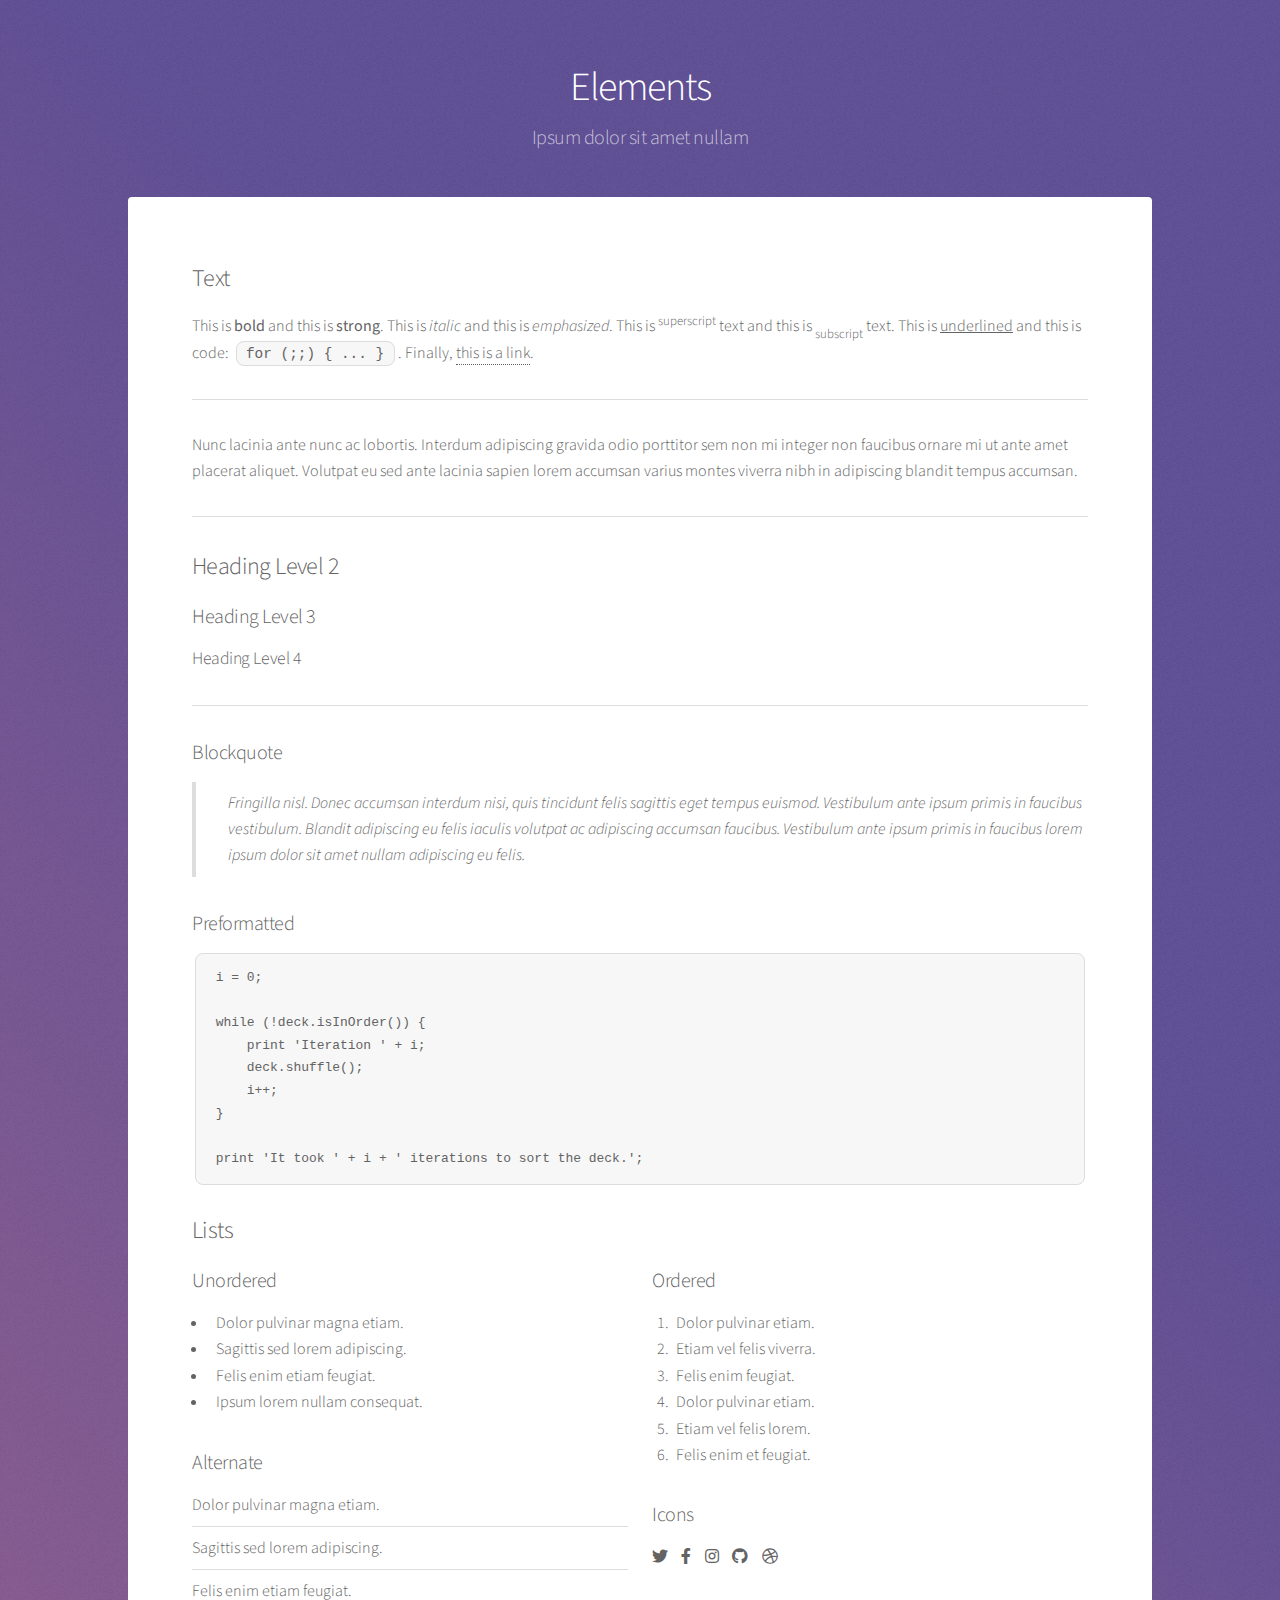
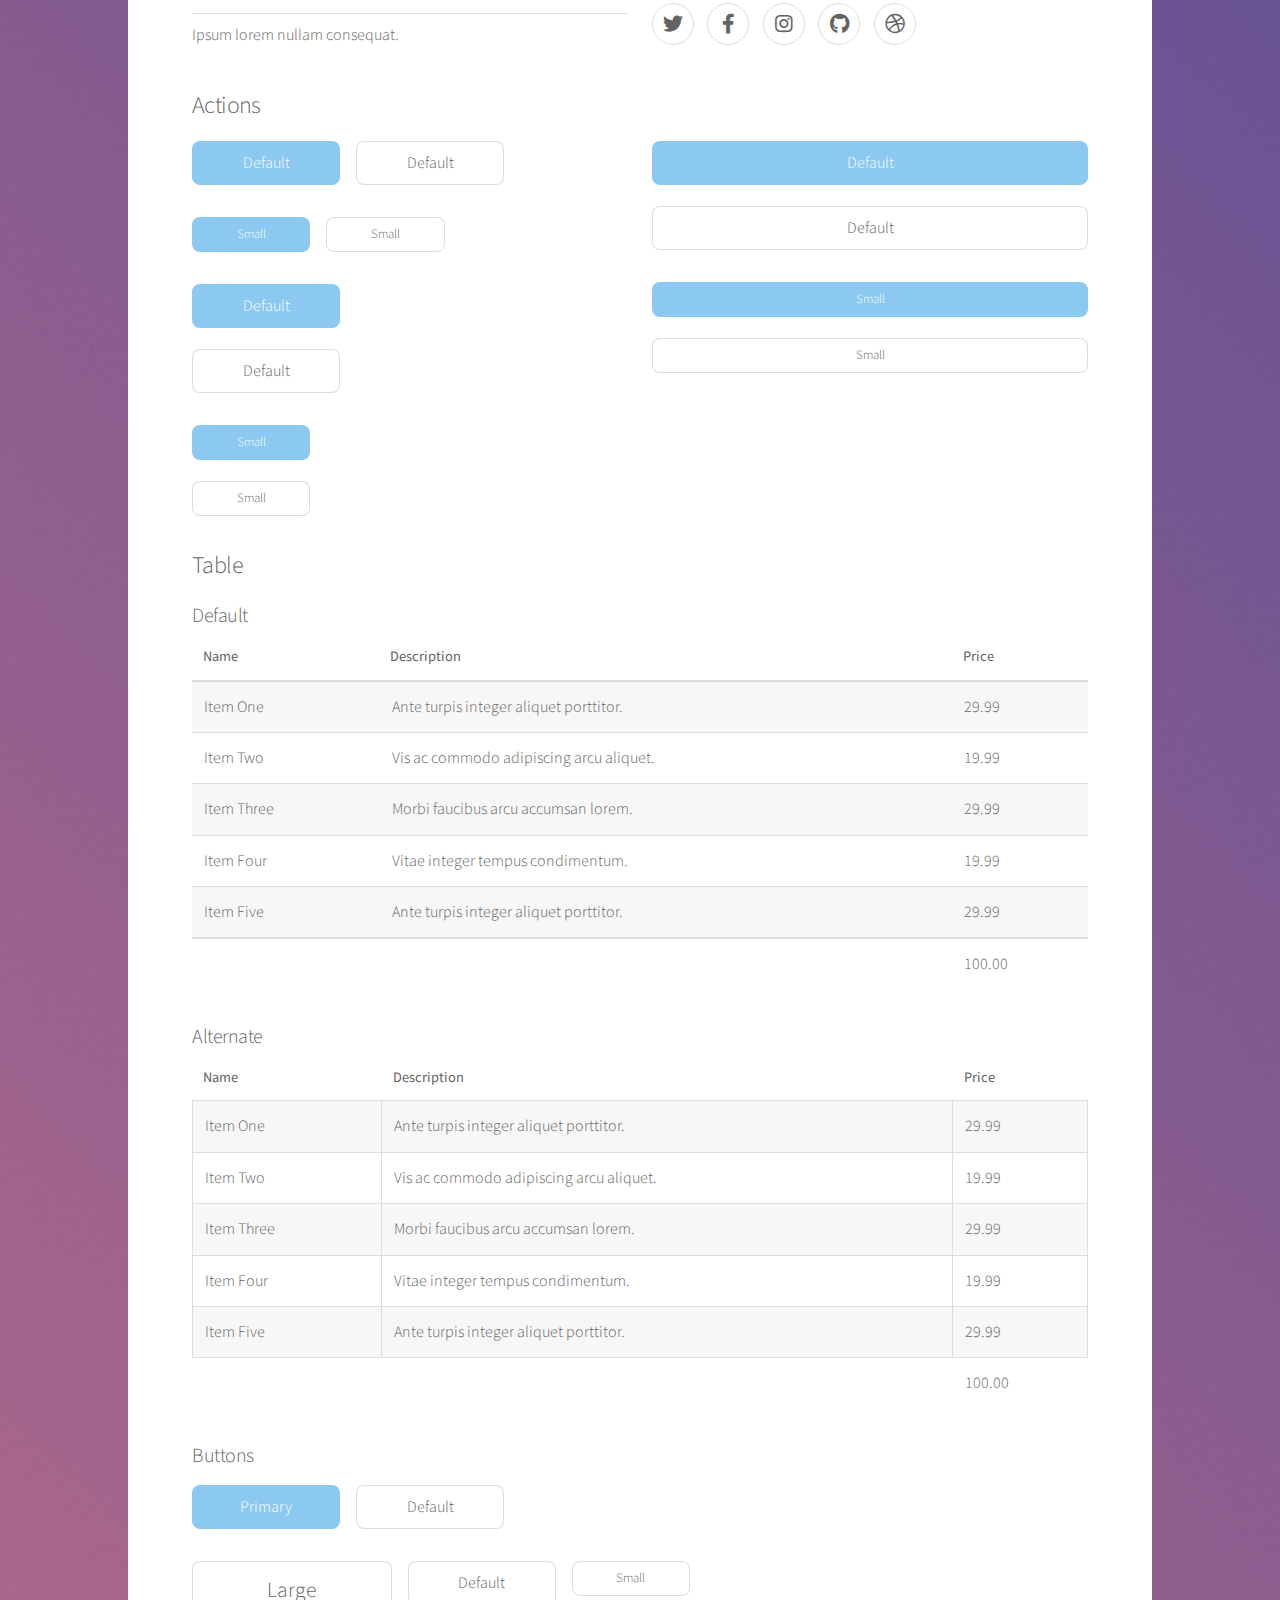
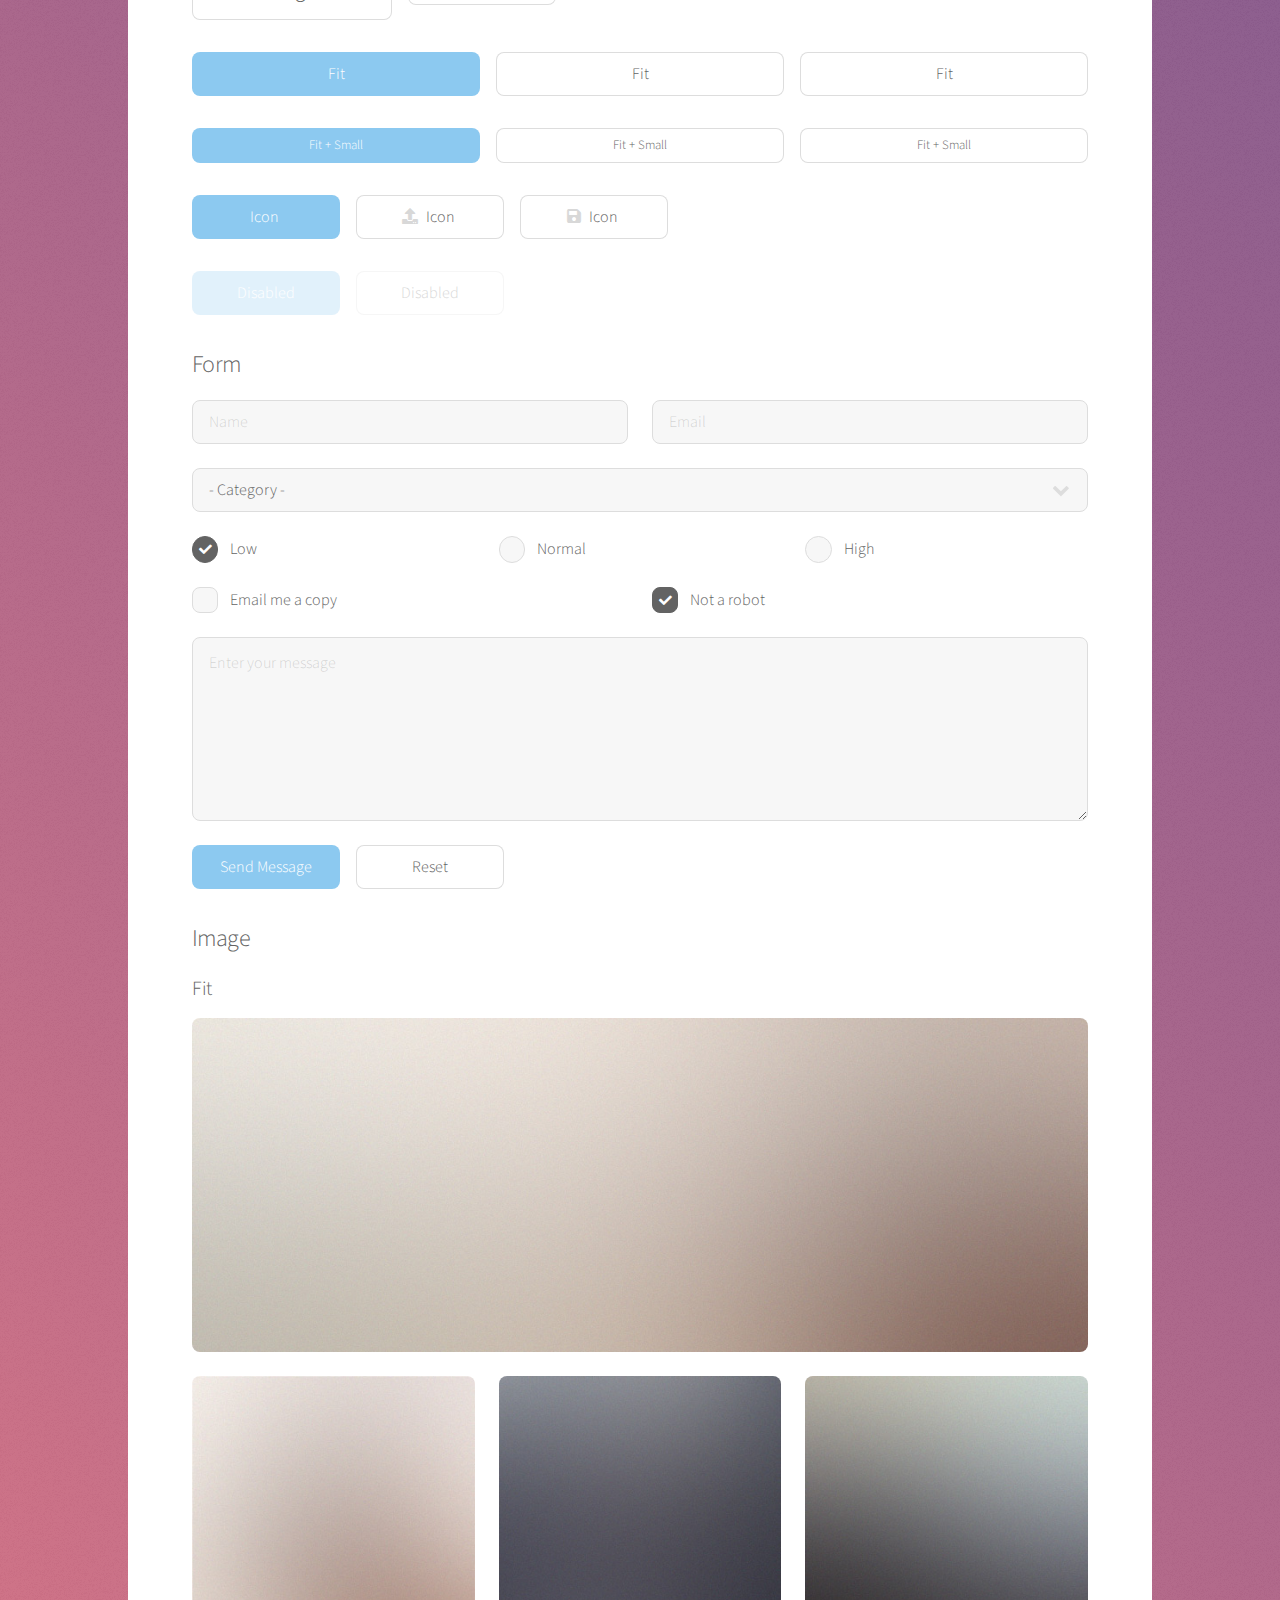
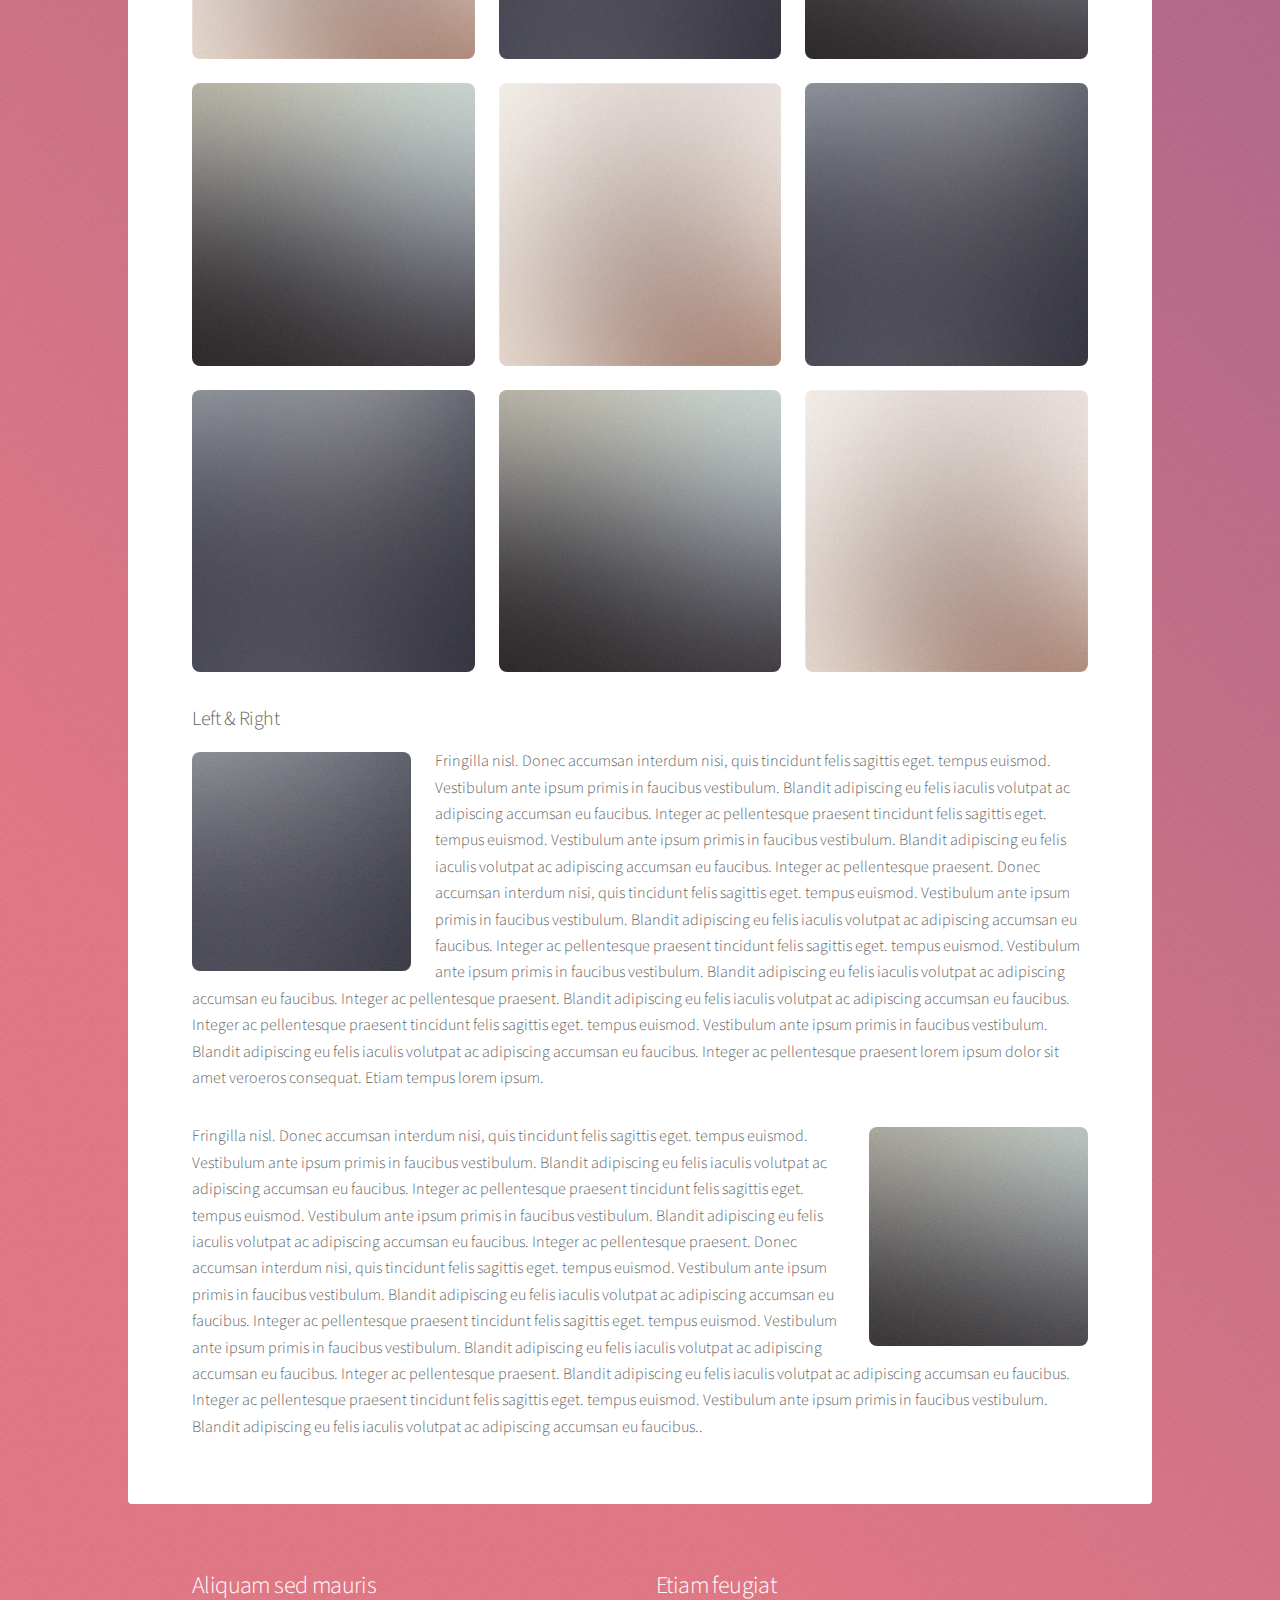
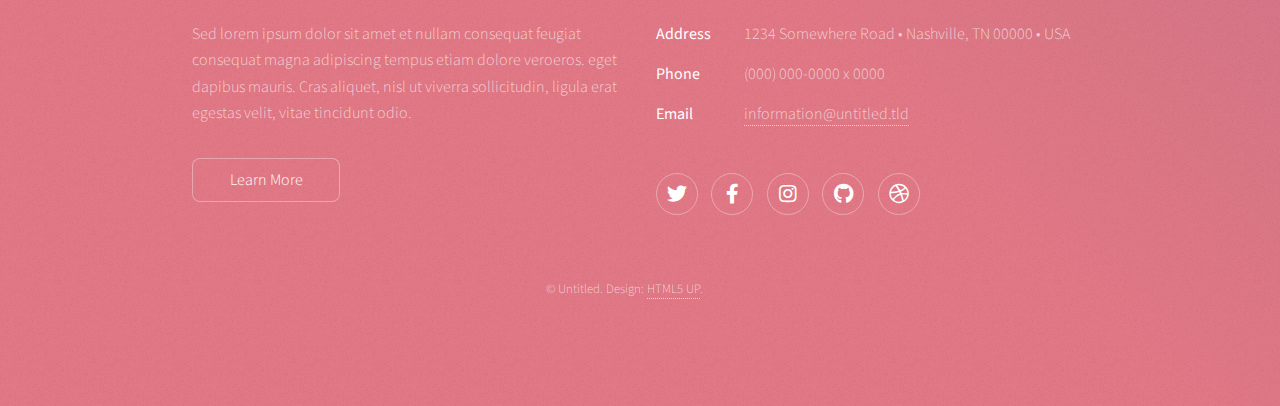
<file: elements.html>
<!DOCTYPE HTML>
<!--
	Stellar by HTML5 UP
	html5up.net | @ajlkn
	Free for personal and commercial use under the CCA 3.0 license (html5up.net/license)
-->
<html>
	<head>
		<title>Rajsree Das Tuli</title>
		<meta charset="utf-8" />
		<meta name="viewport" content="width=device-width, initial-scale=1, user-scalable=no" />
		<link rel="stylesheet" href="assets/css/main.css" />
		<noscript><link rel="stylesheet" href="assets/css/noscript.css" /></noscript>
	</head>
	<body class="is-preload">

		<!-- Wrapper -->
			<div id="wrapper">

				<!-- Header -->
					<header id="header">
						<h1>Elements</h1>
						<p>Ipsum dolor sit amet nullam</p>
					</header>

				<!-- Main -->
					<div id="main">

						<!-- Content -->
							<section id="content" class="main">

								<!-- Text -->
									<section>
										<h2>Text</h2>
										<p>This is <b>bold</b> and this is <strong>strong</strong>. This is <i>italic</i> and this is <em>emphasized</em>.
										This is <sup>superscript</sup> text and this is <sub>subscript</sub> text.
										This is <u>underlined</u> and this is code: <code>for (;;) { ... }</code>. Finally, <a href="#">this is a link</a>.</p>
										<hr />
										<p>Nunc lacinia ante nunc ac lobortis. Interdum adipiscing gravida odio porttitor sem non mi integer non faucibus ornare mi ut ante amet placerat aliquet. Volutpat eu sed ante lacinia sapien lorem accumsan varius montes viverra nibh in adipiscing blandit tempus accumsan.</p>
										<hr />
										<h2>Heading Level 2</h2>
										<h3>Heading Level 3</h3>
										<h4>Heading Level 4</h4>
										<hr />
										<h3>Blockquote</h3>
										<blockquote>Fringilla nisl. Donec accumsan interdum nisi, quis tincidunt felis sagittis eget tempus euismod. Vestibulum ante ipsum primis in faucibus vestibulum. Blandit adipiscing eu felis iaculis volutpat ac adipiscing accumsan faucibus. Vestibulum ante ipsum primis in faucibus lorem ipsum dolor sit amet nullam adipiscing eu felis.</blockquote>
										<h3>Preformatted</h3>
										<pre><code>i = 0;

while (!deck.isInOrder()) {
    print 'Iteration ' + i;
    deck.shuffle();
    i++;
}

print 'It took ' + i + ' iterations to sort the deck.';</code></pre>
									</section>

								<!-- Lists -->
									<section>
										<h2>Lists</h2>
										<div class="row">
											<div class="col-6 col-12-medium">
												<h3>Unordered</h3>
												<ul>
													<li>Dolor pulvinar magna etiam.</li>
													<li>Sagittis sed lorem adipiscing.</li>
													<li>Felis enim etiam feugiat.</li>
													<li>Ipsum lorem nullam consequat.</li>
												</ul>
												<h3>Alternate</h3>
												<ul class="alt">
													<li>Dolor pulvinar magna etiam.</li>
													<li>Sagittis sed lorem adipiscing.</li>
													<li>Felis enim etiam feugiat.</li>
													<li>Ipsum lorem nullam consequat.</li>
												</ul>
											</div>
											<div class="col-6 col-12-medium">
												<h3>Ordered</h3>
												<ol>
													<li>Dolor pulvinar etiam.</li>
													<li>Etiam vel felis viverra.</li>
													<li>Felis enim feugiat.</li>
													<li>Dolor pulvinar etiam.</li>
													<li>Etiam vel felis lorem.</li>
													<li>Felis enim et feugiat.</li>
												</ol>
												<h3>Icons</h3>
												<ul class="icons">
													<li><a href="#" class="icon brands fa-twitter"><span class="label">Twitter</span></a></li>
													<li><a href="#" class="icon brands fa-facebook-f"><span class="label">Facebook</span></a></li>
													<li><a href="#" class="icon brands fa-instagram"><span class="label">Instagram</span></a></li>
													<li><a href="#" class="icon brands fa-github"><span class="label">GitHub</span></a></li>
													<li><a href="#" class="icon brands fa-dribbble"><span class="label">Dribbble</span></a></li>
												</ul>
												<ul class="icons">
													<li><a href="#" class="icon brands alt fa-twitter"><span class="label">Twitter</span></a></li>
													<li><a href="#" class="icon brands alt fa-facebook-f"><span class="label">Facebook</span></a></li>
													<li><a href="#" class="icon brands alt fa-instagram"><span class="label">Instagram</span></a></li>
													<li><a href="#" class="icon brands alt fa-github"><span class="label">GitHub</span></a></li>
													<li><a href="#" class="icon brands alt fa-dribbble"><span class="label">Dribbble</span></a></li>
												</ul>
											</div>
										</div>
										<h2>Actions</h2>
										<div class="row">
											<div class="col-6 col-12-medium">
												<ul class="actions">
													<li><a href="#" class="button primary">Default</a></li>
													<li><a href="#" class="button">Default</a></li>
												</ul>
												<ul class="actions small">
													<li><a href="#" class="button primary small">Small</a></li>
													<li><a href="#" class="button small">Small</a></li>
												</ul>
												<ul class="actions stacked">
													<li><a href="#" class="button primary">Default</a></li>
													<li><a href="#" class="button">Default</a></li>
												</ul>
												<ul class="actions stacked">
													<li><a href="#" class="button primary small">Small</a></li>
													<li><a href="#" class="button small">Small</a></li>
												</ul>
											</div>
											<div class="col-6 col-12-medium">
												<ul class="actions stacked">
													<li><a href="#" class="button primary fit">Default</a></li>
													<li><a href="#" class="button fit">Default</a></li>
												</ul>
												<ul class="actions stacked">
													<li><a href="#" class="button primary small fit">Small</a></li>
													<li><a href="#" class="button small fit">Small</a></li>
												</ul>
											</div>
										</div>
									</section>

								<!-- Table -->
									<section>
										<h2>Table</h2>
										<h3>Default</h3>
										<div class="table-wrapper">
											<table>
												<thead>
													<tr>
														<th>Name</th>
														<th>Description</th>
														<th>Price</th>
													</tr>
												</thead>
												<tbody>
													<tr>
														<td>Item One</td>
														<td>Ante turpis integer aliquet porttitor.</td>
														<td>29.99</td>
													</tr>
													<tr>
														<td>Item Two</td>
														<td>Vis ac commodo adipiscing arcu aliquet.</td>
														<td>19.99</td>
													</tr>
													<tr>
														<td>Item Three</td>
														<td> Morbi faucibus arcu accumsan lorem.</td>
														<td>29.99</td>
													</tr>
													<tr>
														<td>Item Four</td>
														<td>Vitae integer tempus condimentum.</td>
														<td>19.99</td>
													</tr>
													<tr>
														<td>Item Five</td>
														<td>Ante turpis integer aliquet porttitor.</td>
														<td>29.99</td>
													</tr>
												</tbody>
												<tfoot>
													<tr>
														<td colspan="2"></td>
														<td>100.00</td>
													</tr>
												</tfoot>
											</table>
										</div>

										<h3>Alternate</h3>
										<div class="table-wrapper">
											<table class="alt">
												<thead>
													<tr>
														<th>Name</th>
														<th>Description</th>
														<th>Price</th>
													</tr>
												</thead>
												<tbody>
													<tr>
														<td>Item One</td>
														<td>Ante turpis integer aliquet porttitor.</td>
														<td>29.99</td>
													</tr>
													<tr>
														<td>Item Two</td>
														<td>Vis ac commodo adipiscing arcu aliquet.</td>
														<td>19.99</td>
													</tr>
													<tr>
														<td>Item Three</td>
														<td> Morbi faucibus arcu accumsan lorem.</td>
														<td>29.99</td>
													</tr>
													<tr>
														<td>Item Four</td>
														<td>Vitae integer tempus condimentum.</td>
														<td>19.99</td>
													</tr>
													<tr>
														<td>Item Five</td>
														<td>Ante turpis integer aliquet porttitor.</td>
														<td>29.99</td>
													</tr>
												</tbody>
												<tfoot>
													<tr>
														<td colspan="2"></td>
														<td>100.00</td>
													</tr>
												</tfoot>
											</table>
										</div>
									</section>

								<!-- Buttons -->
									<section>
										<h3>Buttons</h3>
										<ul class="actions">
											<li><a href="#" class="button primary">Primary</a></li>
											<li><a href="#" class="button">Default</a></li>
										</ul>
										<ul class="actions">
											<li><a href="#" class="button large">Large</a></li>
											<li><a href="#" class="button">Default</a></li>
											<li><a href="#" class="button small">Small</a></li>
										</ul>
										<ul class="actions fit">
											<li><a href="#" class="button primary fit">Fit</a></li>
											<li><a href="#" class="button fit">Fit</a></li>
											<li><a href="#" class="button fit">Fit</a></li>
										</ul>
										<ul class="actions fit small">
											<li><a href="#" class="button primary fit small">Fit + Small</a></li>
											<li><a href="#" class="button fit small">Fit + Small</a></li>
											<li><a href="#" class="button fit small">Fit + Small</a></li>
										</ul>
										<ul class="actions">
											<li><a href="#" class="button primary icon solidfa-download">Icon</a></li>
											<li><a href="#" class="button icon solid fa-upload">Icon</a></li>
											<li><a href="#" class="button icon solid fa-save">Icon</a></li>
										</ul>
										<ul class="actions">
											<li><span class="button primary disabled">Disabled</span></li>
											<li><span class="button disabled">Disabled</span></li>
										</ul>
									</section>

								<!-- Form -->
									<section>
										<h2>Form</h2>
										<form method="post" action="#">
											<div class="row gtr-uniform">
												<div class="col-6 col-12-xsmall">
													<input type="text" name="demo-name" id="demo-name" value="" placeholder="Name" />
												</div>
												<div class="col-6 col-12-xsmall">
													<input type="email" name="demo-email" id="demo-email" value="" placeholder="Email" />
												</div>
												<div class="col-12">
													<select name="demo-category" id="demo-category">
														<option value="">- Category -</option>
														<option value="1">Manufacturing</option>
														<option value="1">Shipping</option>
														<option value="1">Administration</option>
														<option value="1">Human Resources</option>
													</select>
												</div>
												<div class="col-4 col-12-small">
													<input type="radio" id="demo-priority-low" name="demo-priority" checked>
													<label for="demo-priority-low">Low</label>
												</div>
												<div class="col-4 col-12-small">
													<input type="radio" id="demo-priority-normal" name="demo-priority">
													<label for="demo-priority-normal">Normal</label>
												</div>
												<div class="col-4 col-12-small">
													<input type="radio" id="demo-priority-high" name="demo-priority">
													<label for="demo-priority-high">High</label>
												</div>
												<div class="col-6 col-12-small">
													<input type="checkbox" id="demo-copy" name="demo-copy">
													<label for="demo-copy">Email me a copy</label>
												</div>
												<div class="col-6 col-12-small">
													<input type="checkbox" id="demo-human" name="demo-human" checked>
													<label for="demo-human">Not a robot</label>
												</div>
												<div class="col-12">
													<textarea name="demo-message" id="demo-message" placeholder="Enter your message" rows="6"></textarea>
												</div>
												<div class="col-12">
													<ul class="actions">
														<li><input type="submit" value="Send Message" class="primary" /></li>
														<li><input type="reset" value="Reset" /></li>
													</ul>
												</div>
											</div>
										</form>
									</section>

								<!-- Image -->
									<section>
										<h2>Image</h2>
										<h3>Fit</h3>
										<div class="box alt">
											<div class="row gtr-uniform">
												<div class="col-12"><span class="image fit"><img src="images/pic04.jpg" alt="" /></span></div>
												<div class="col-4"><span class="image fit"><img src="images/pic01.jpg" alt="" /></span></div>
												<div class="col-4"><span class="image fit"><img src="images/pic02.jpg" alt="" /></span></div>
												<div class="col-4"><span class="image fit"><img src="images/pic03.jpg" alt="" /></span></div>
												<div class="col-4"><span class="image fit"><img src="images/pic03.jpg" alt="" /></span></div>
												<div class="col-4"><span class="image fit"><img src="images/pic01.jpg" alt="" /></span></div>
												<div class="col-4"><span class="image fit"><img src="images/pic02.jpg" alt="" /></span></div>
												<div class="col-4"><span class="image fit"><img src="images/pic02.jpg" alt="" /></span></div>
												<div class="col-4"><span class="image fit"><img src="images/pic03.jpg" alt="" /></span></div>
												<div class="col-4"><span class="image fit"><img src="images/pic01.jpg" alt="" /></span></div>
											</div>
										</div>
										<h3>Left &amp; Right</h3>
										<p><span class="image left"><img src="images/pic05.jpg" alt="" /></span>Fringilla nisl. Donec accumsan interdum nisi, quis tincidunt felis sagittis eget. tempus euismod. Vestibulum ante ipsum primis in faucibus vestibulum. Blandit adipiscing eu felis iaculis volutpat ac adipiscing accumsan eu faucibus. Integer ac pellentesque praesent tincidunt felis sagittis eget. tempus euismod. Vestibulum ante ipsum primis in faucibus vestibulum. Blandit adipiscing eu felis iaculis volutpat ac adipiscing accumsan eu faucibus. Integer ac pellentesque praesent. Donec accumsan interdum nisi, quis tincidunt felis sagittis eget. tempus euismod. Vestibulum ante ipsum primis in faucibus vestibulum. Blandit adipiscing eu felis iaculis volutpat ac adipiscing accumsan eu faucibus. Integer ac pellentesque praesent tincidunt felis sagittis eget. tempus euismod. Vestibulum ante ipsum primis in faucibus vestibulum. Blandit adipiscing eu felis iaculis volutpat ac adipiscing accumsan eu faucibus. Integer ac pellentesque praesent. Blandit adipiscing eu felis iaculis volutpat ac adipiscing accumsan eu faucibus. Integer ac pellentesque praesent tincidunt felis sagittis eget. tempus euismod. Vestibulum ante ipsum primis in faucibus vestibulum. Blandit adipiscing eu felis iaculis volutpat ac adipiscing accumsan eu faucibus. Integer ac pellentesque praesent lorem ipsum dolor sit amet veroeros consequat. Etiam tempus lorem ipsum.</p>
										<p><span class="image right"><img src="images/pic06.jpg" alt="" /></span>Fringilla nisl. Donec accumsan interdum nisi, quis tincidunt felis sagittis eget. tempus euismod. Vestibulum ante ipsum primis in faucibus vestibulum. Blandit adipiscing eu felis iaculis volutpat ac adipiscing accumsan eu faucibus. Integer ac pellentesque praesent tincidunt felis sagittis eget. tempus euismod. Vestibulum ante ipsum primis in faucibus vestibulum. Blandit adipiscing eu felis iaculis volutpat ac adipiscing accumsan eu faucibus. Integer ac pellentesque praesent. Donec accumsan interdum nisi, quis tincidunt felis sagittis eget. tempus euismod. Vestibulum ante ipsum primis in faucibus vestibulum. Blandit adipiscing eu felis iaculis volutpat ac adipiscing accumsan eu faucibus. Integer ac pellentesque praesent tincidunt felis sagittis eget. tempus euismod. Vestibulum ante ipsum primis in faucibus vestibulum. Blandit adipiscing eu felis iaculis volutpat ac adipiscing accumsan eu faucibus. Integer ac pellentesque praesent. Blandit adipiscing eu felis iaculis volutpat ac adipiscing accumsan eu faucibus. Integer ac pellentesque praesent tincidunt felis sagittis eget. tempus euismod. Vestibulum ante ipsum primis in faucibus vestibulum. Blandit adipiscing eu felis iaculis volutpat ac adipiscing accumsan eu faucibus..</p>
									</section>

							</section>

					</div>

				<!-- Footer -->
					<footer id="footer">
						<section>
							<h2>Aliquam sed mauris</h2>
							<p>Sed lorem ipsum dolor sit amet et nullam consequat feugiat consequat magna adipiscing tempus etiam dolore veroeros. eget dapibus mauris. Cras aliquet, nisl ut viverra sollicitudin, ligula erat egestas velit, vitae tincidunt odio.</p>
							<ul class="actions">
								<li><a href="#" class="button">Learn More</a></li>
							</ul>
						</section>
						<section>
							<h2>Etiam feugiat</h2>
							<dl class="alt">
								<dt>Address</dt>
								<dd>1234 Somewhere Road &bull; Nashville, TN 00000 &bull; USA</dd>
								<dt>Phone</dt>
								<dd>(000) 000-0000 x 0000</dd>
								<dt>Email</dt>
								<dd><a href="#">information@untitled.tld</a></dd>
							</dl>
							<ul class="icons">
								<li><a href="#" class="icon brands fa-twitter alt"><span class="label">Twitter</span></a></li>
								<li><a href="#" class="icon brands fa-facebook-f alt"><span class="label">Facebook</span></a></li>
								<li><a href="#" class="icon brands fa-instagram alt"><span class="label">Instagram</span></a></li>
								<li><a href="#" class="icon brands fa-github alt"><span class="label">GitHub</span></a></li>
								<li><a href="#" class="icon brands fa-dribbble alt"><span class="label">Dribbble</span></a></li>
							</ul>
						</section>
						<p class="copyright">&copy; Untitled. Design: <a href="https://html5up.net">HTML5 UP</a>.</p>
					</footer>

			</div>

		<!-- Scripts -->
			<script src="assets/js/jquery.min.js"></script>
			<script src="assets/js/jquery.scrollex.min.js"></script>
			<script src="assets/js/jquery.scrolly.min.js"></script>
			<script src="assets/js/browser.min.js"></script>
			<script src="assets/js/breakpoints.min.js"></script>
			<script src="assets/js/util.js"></script>
			<script src="assets/js/main.js"></script>

	</body>
</html>
</file>
<file: assets/css/noscript.css>
/*
	Stellar by HTML5 UP
	html5up.net | @ajlkn
	Free for personal and commercial use under the CCA 3.0 license (html5up.net/license)
*/

/* Header */

	body.is-preload #header.alt > * {
		opacity: 1;
	}

	body.is-preload #header.alt .logo {
		-moz-transform: none;
		-webkit-transform: none;
		-ms-transform: none;
		transform: none;
	}
</file>
<file: assets/css/main.css>
@import url(fontawesome-all.min.css);
@import 'https://fonts.googleapis.com/css?family=Source+Sans+Pro:300,400';

/*
	Stellar by HTML5 UP
	html5up.net | @ajlkn
	Free for personal and commercial use under the CCA 3.0 license (html5up.net/license)
*/

html, body, div, span, applet, object,
iframe, h1, h2, h3, h4, h5, h6, p, blockquote,
pre, a, abbr, acronym, address, big, cite,
code, del, dfn, em, img, ins, kbd, q, s, samp,
small, strike, strong, sub, sup, tt, var, b,
u, i, center, dl, dt, dd, ol, ul, li, fieldset,
form, label, legend, table, caption, tbody,
tfoot, thead, tr, th, td, article, aside,
canvas, details, embed, figure, figcaption,
footer, header, hgroup, menu, nav, output, ruby,
section, summary, time, mark, audio, video {
	margin: 0;
	padding: 0;
	border: 0;
	font-size: 100%;
	font: inherit;
	vertical-align: baseline;}

article, aside, details, figcaption, figure,
footer, header, hgroup, menu, nav, section {
	display: block;}

body {
	line-height: 1;
}

ol, ul {
	list-style: none;
}

blockquote, q {
	quotes: none;
}

	blockquote:before, blockquote:after, q:before, q:after {
		content: '';
		content: none;
	}

table {
	border-collapse: collapse;
	border-spacing: 0;
}

body {
	-webkit-text-size-adjust: none;
}

mark {
	background-color: transparent;
	color: inherit;
}

input::-moz-focus-inner {
	border: 0;
	padding: 0;
}

input, select, textarea {
	-moz-appearance: none;
	-webkit-appearance: none;
	-ms-appearance: none;
	appearance: none;
}

/* Basic */

	@-ms-viewport {
		width: device-width;
	}

	body {
		-ms-overflow-style: scrollbar;
	}

	@media screen and (max-width: 480px) {

		html, body {
			min-width: 320px;
		}

	}

	html {
		box-sizing: border-box;
	}

	*, *:before, *:after {
		box-sizing: inherit;
	}

	body {
		background-color: #935d8c;
		background-image: url("images/overlay.png"), -moz-linear-gradient(45deg, #e37682 15%, #5f4d93 85%);
		background-image: url("images/overlay.png"), -webkit-linear-gradient(45deg, #e37682 15%, #5f4d93 85%);
		background-image: url("images/overlay.png"), -ms-linear-gradient(45deg, #e37682 15%, #5f4d93 85%);
		background-image: url("images/overlay.png"), linear-gradient(45deg, #e37682 15%, #5f4d93 85%);
	}

		body.is-preload *, body.is-preload *:before, body.is-preload *:after {
			-moz-animation: none !important;
			-webkit-animation: none !important;
			-ms-animation: none !important;
			animation: none !important;
			-moz-transition: none !important;
			-webkit-transition: none !important;
			-ms-transition: none !important;
			transition: none !important;
		}

/* Type */

	body {
		background-color: #935d8c;
		color: rgba(255, 255, 255, 0.65);
	}

	body, input, select, textarea {
		font-family: "Source Sans Pro", Helvetica, sans-serif;
		font-size: 17pt;
		font-weight: 300;
		line-height: 1.65;
	}

		@media screen and (max-width: 1680px) {

			body, input, select, textarea {
				font-size: 14pt;
			}

		}

		@media screen and (max-width: 1280px) {

			body, input, select, textarea {
				font-size: 12pt;
			}

		}

		@media screen and (max-width: 360px) {

			body, input, select, textarea {
				font-size: 11pt;
			}

		}

	a {
		-moz-transition: color 0.2s ease, border-bottom 0.2s ease;
		-webkit-transition: color 0.2s ease, border-bottom 0.2s ease;
		-ms-transition: color 0.2s ease, border-bottom 0.2s ease;
		transition: color 0.2s ease, border-bottom 0.2s ease;
		text-decoration: none;
		border-bottom: dotted 1px;
		color: inherit;
	}

		a:hover {
			border-bottom-color: transparent;
		}

	strong, b {
		font-weight: 400;
	}

	em, i {
		font-style: italic;
	}

	p {
		margin: 0 0 2em 0;
	}

		p.content {
			-moz-columns: 20em 2;
			-webkit-columns: 20em 2;
			-ms-columns: 20em 2;
			columns: 20em 2;
			-moz-column-gap: 2em;
			-webkit-column-gap: 2em;
			-ms-column-gap: 2em;
			column-gap: 2em;
			text-align: justify;
		}

	h1, h2, h3, h4, h5, h6 {
		font-weight: 300;
		line-height: 1.5;
		margin: 0 0 0.7em 0;
		letter-spacing: -0.025em;
	}

		h1 a, h2 a, h3 a, h4 a, h5 a, h6 a {
			color: inherit;
			text-decoration: none;
		}

	h1 {
		font-size: 2.5em;
		line-height: 1.2;
	}

	h2 {
		font-size: 1.5em;
	}

	h3 {
		font-size: 1.25em;
	}

	h4 {
		font-size: 1.1em;
	}

	h5 {
		font-size: 0.9em;
	}

	h6 {
		font-size: 0.7em;
	}

	@media screen and (max-width: 736px) {

		h1 {
			font-size: 2em;
		}

	}

	sub {
		font-size: 0.8em;
		position: relative;
		top: 0.5em;
	}

	sup {
		font-size: 0.8em;
		position: relative;
		top: -0.5em;
	}

	blockquote {
		border-left: solid 4px;
		font-style: italic;
		margin: 0 0 2em 0;
		padding: 0.5em 0 0.5em 2em;
	}

	code {
		border-radius: 8px;
		border: solid 1px;
		font-family: "Courier New", monospace;
		font-size: 0.9em;
		margin: 0 0.25em;
		padding: 0.25em 0.65em;
	}

	pre {
		-webkit-overflow-scrolling: touch;
		font-family: "Courier New", monospace;
		font-size: 0.9em;
		margin: 0 0 2em 0;
	}

		pre code {
			display: block;
			line-height: 1.75;
			padding: 1em 1.5em;
			overflow-x: auto;
		}

	hr {
		border: 0;
		border-bottom: solid 1px;
		margin: 2em 0;
	}

		hr.major {
			margin: 3em 0;
		}

	.align-left {
		text-align: left;
	}

	.align-center {
		text-align: center;
	}

	.align-right {
		text-align: right;
	}

	input, select, textarea {
		color: #ffffff;
	}

	a:hover {
		color: #ffffff;
	}

	strong, b {
		color: #ffffff;
	}

	h1, h2, h3, h4, h5, h6 {
		color: #ffffff;
	}

	blockquote {
		border-left-color: rgba(255, 255, 255, 0.35);
	}

	code {
		background: rgba(255, 255, 255, 0.075);
		border-color: rgba(255, 255, 255, 0.35);
	}

	hr {
		border-bottom-color: rgba(255, 255, 255, 0.35);
	}

/* Row */

	.row {
		display: flex;
		flex-wrap: wrap;
		box-sizing: border-box;
		align-items: stretch;
	}

		.row > * {
			box-sizing: border-box;
		}

		.row.gtr-uniform > * > :last-child {
			margin-bottom: 0;
		}

		.row.aln-left {
			justify-content: flex-start;
		}

		.row.aln-center {
			justify-content: center;
		}

		.row.aln-right {
			justify-content: flex-end;
		}

		.row.aln-top {
			align-items: flex-start;
		}

		.row.aln-middle {
			align-items: center;
		}

		.row.aln-bottom {
			align-items: flex-end;
		}

		.row > .imp {
			order: -1;
		}

		.row > .col-1 {
			width: 8.33333%;
		}

		.row > .off-1 {
			margin-left: 8.33333%;
		}

		.row > .col-2 {
			width: 16.66667%;
		}

		.row > .off-2 {
			margin-left: 16.66667%;
		}

		.row > .col-3 {
			width: 25%;
		}

		.row > .off-3 {
			margin-left: 25%;
		}

		.row > .col-4 {
			width: 33.33333%;
		}

		.row > .off-4 {
			margin-left: 33.33333%;
		}

		.row > .col-5 {
			width: 41.66667%;
		}

		.row > .off-5 {
			margin-left: 41.66667%;
		}

		.row > .col-6 {
			width: 50%;
		}

		.row > .off-6 {
			margin-left: 50%;
		}

		.row > .col-7 {
			width: 58.33333%;
		}

		.row > .off-7 {
			margin-left: 58.33333%;
		}

		.row > .col-8 {
			width: 66.66667%;
		}

		.row > .off-8 {
			margin-left: 66.66667%;
		}

		.row > .col-9 {
			width: 75%;
		}

		.row > .off-9 {
			margin-left: 75%;
		}

		.row > .col-10 {
			width: 83.33333%;
		}

		.row > .off-10 {
			margin-left: 83.33333%;
		}

		.row > .col-11 {
			width: 91.66667%;
		}

		.row > .off-11 {
			margin-left: 91.66667%;
		}

		.row > .col-12 {
			width: 100%;
		}

		.row > .off-12 {
			margin-left: 100%;
		}

		.row.gtr-0 {
			margin-top: 0;
			margin-left: 0em;
		}

			.row.gtr-0 > * {
				padding: 0 0 0 0em;
			}

			.row.gtr-0.gtr-uniform {
				margin-top: 0em;
			}

				.row.gtr-0.gtr-uniform > * {
					padding-top: 0em;
				}

		.row.gtr-25 {
			margin-top: 0;
			margin-left: -0.375em;
		}

			.row.gtr-25 > * {
				padding: 0 0 0 0.375em;
			}

			.row.gtr-25.gtr-uniform {
				margin-top: -0.375em;
			}

				.row.gtr-25.gtr-uniform > * {
					padding-top: 0.375em;
				}

		.row.gtr-50 {
			margin-top: 0;
			margin-left: -0.75em;
		}

			.row.gtr-50 > * {
				padding: 0 0 0 0.75em;
			}

			.row.gtr-50.gtr-uniform {
				margin-top: -0.75em;
			}

				.row.gtr-50.gtr-uniform > * {
					padding-top: 0.75em;
				}

		.row {
			margin-top: 0;
			margin-left: -1.5em;
		}

			.row > * {
				padding: 0 0 0 1.5em;
			}

			.row.gtr-uniform {
				margin-top: -1.5em;
			}

				.row.gtr-uniform > * {
					padding-top: 1.5em;
				}

		.row.gtr-150 {
			margin-top: 0;
			margin-left: -2.25em;
		}

			.row.gtr-150 > * {
				padding: 0 0 0 2.25em;
			}

			.row.gtr-150.gtr-uniform {
				margin-top: -2.25em;
			}

				.row.gtr-150.gtr-uniform > * {
					padding-top: 2.25em;
				}

		.row.gtr-200 {
			margin-top: 0;
			margin-left: -3em;
		}

			.row.gtr-200 > * {
				padding: 0 0 0 3em;
			}

			.row.gtr-200.gtr-uniform {
				margin-top: -3em;
			}

				.row.gtr-200.gtr-uniform > * {
					padding-top: 3em;
				}

		@media screen and (max-width: 1680px) {

			.row {
				display: flex;
				flex-wrap: wrap;
				box-sizing: border-box;
				align-items: stretch;
			}

				.row > * {
					box-sizing: border-box;
				}

				.row.gtr-uniform > * > :last-child {
					margin-bottom: 0;
				}

				.row.aln-left {
					justify-content: flex-start;
				}

				.row.aln-center {
					justify-content: center;
				}

				.row.aln-right {
					justify-content: flex-end;
				}

				.row.aln-top {
					align-items: flex-start;
				}

				.row.aln-middle {
					align-items: center;
				}

				.row.aln-bottom {
					align-items: flex-end;
				}

				.row > .imp-xlarge {
					order: -1;
				}

				.row > .col-1-xlarge {
					width: 8.33333%;
				}

				.row > .off-1-xlarge {
					margin-left: 8.33333%;
				}

				.row > .col-2-xlarge {
					width: 16.66667%;
				}

				.row > .off-2-xlarge {
					margin-left: 16.66667%;
				}

				.row > .col-3-xlarge {
					width: 25%;
				}

				.row > .off-3-xlarge {
					margin-left: 25%;
				}

				.row > .col-4-xlarge {
					width: 33.33333%;
				}

				.row > .off-4-xlarge {
					margin-left: 33.33333%;
				}

				.row > .col-5-xlarge {
					width: 41.66667%;
				}

				.row > .off-5-xlarge {
					margin-left: 41.66667%;
				}

				.row > .col-6-xlarge {
					width: 50%;
				}

				.row > .off-6-xlarge {
					margin-left: 50%;
				}

				.row > .col-7-xlarge {
					width: 58.33333%;
				}

				.row > .off-7-xlarge {
					margin-left: 58.33333%;
				}

				.row > .col-8-xlarge {
					width: 66.66667%;
				}

				.row > .off-8-xlarge {
					margin-left: 66.66667%;
				}

				.row > .col-9-xlarge {
					width: 75%;
				}

				.row > .off-9-xlarge {
					margin-left: 75%;
				}

				.row > .col-10-xlarge {
					width: 83.33333%;
				}

				.row > .off-10-xlarge {
					margin-left: 83.33333%;
				}

				.row > .col-11-xlarge {
					width: 91.66667%;
				}

				.row > .off-11-xlarge {
					margin-left: 91.66667%;
				}

				.row > .col-12-xlarge {
					width: 100%;
				}

				.row > .off-12-xlarge {
					margin-left: 100%;
				}

				.row.gtr-0 {
					margin-top: 0;
					margin-left: 0em;
				}

					.row.gtr-0 > * {
						padding: 0 0 0 0em;
					}

					.row.gtr-0.gtr-uniform {
						margin-top: 0em;
					}

						.row.gtr-0.gtr-uniform > * {
							padding-top: 0em;
						}

				.row.gtr-25 {
					margin-top: 0;
					margin-left: -0.375em;
				}

					.row.gtr-25 > * {
						padding: 0 0 0 0.375em;
					}

					.row.gtr-25.gtr-uniform {
						margin-top: -0.375em;
					}

						.row.gtr-25.gtr-uniform > * {
							padding-top: 0.375em;
						}

				.row.gtr-50 {
					margin-top: 0;
					margin-left: -0.75em;
				}

					.row.gtr-50 > * {
						padding: 0 0 0 0.75em;
					}

					.row.gtr-50.gtr-uniform {
						margin-top: -0.75em;
					}

						.row.gtr-50.gtr-uniform > * {
							padding-top: 0.75em;
						}

				.row {
					margin-top: 0;
					margin-left: -1.5em;
				}

					.row > * {
						padding: 0 0 0 1.5em;
					}

					.row.gtr-uniform {
						margin-top: -1.5em;
					}

						.row.gtr-uniform > * {
							padding-top: 1.5em;
						}

				.row.gtr-150 {
					margin-top: 0;
					margin-left: -2.25em;
				}

					.row.gtr-150 > * {
						padding: 0 0 0 2.25em;
					}

					.row.gtr-150.gtr-uniform {
						margin-top: -2.25em;
					}

						.row.gtr-150.gtr-uniform > * {
							padding-top: 2.25em;
						}

				.row.gtr-200 {
					margin-top: 0;
					margin-left: -3em;
				}

					.row.gtr-200 > * {
						padding: 0 0 0 3em;
					}

					.row.gtr-200.gtr-uniform {
						margin-top: -3em;
					}

						.row.gtr-200.gtr-uniform > * {
							padding-top: 3em;
						}

		}

		@media screen and (max-width: 1280px) {

			.row {
				display: flex;
				flex-wrap: wrap;
				box-sizing: border-box;
				align-items: stretch;
			}

				.row > * {
					box-sizing: border-box;
				}

				.row.gtr-uniform > * > :last-child {
					margin-bottom: 0;
				}

				.row.aln-left {
					justify-content: flex-start;
				}

				.row.aln-center {
					justify-content: center;
				}

				.row.aln-right {
					justify-content: flex-end;
				}

				.row.aln-top {
					align-items: flex-start;
				}

				.row.aln-middle {
					align-items: center;
				}

				.row.aln-bottom {
					align-items: flex-end;
				}

				.row > .imp-large {
					order: -1;
				}

				.row > .col-1-large {
					width: 8.33333%;
				}

				.row > .off-1-large {
					margin-left: 8.33333%;
				}

				.row > .col-2-large {
					width: 16.66667%;
				}

				.row > .off-2-large {
					margin-left: 16.66667%;
				}

				.row > .col-3-large {
					width: 25%;
				}

				.row > .off-3-large {
					margin-left: 25%;
				}

				.row > .col-4-large {
					width: 33.33333%;
				}

				.row > .off-4-large {
					margin-left: 33.33333%;
				}

				.row > .col-5-large {
					width: 41.66667%;
				}

				.row > .off-5-large {
					margin-left: 41.66667%;
				}

				.row > .col-6-large {
					width: 50%;
				}

				.row > .off-6-large {
					margin-left: 50%;
				}

				.row > .col-7-large {
					width: 58.33333%;
				}

				.row > .off-7-large {
					margin-left: 58.33333%;
				}

				.row > .col-8-large {
					width: 66.66667%;
				}

				.row > .off-8-large {
					margin-left: 66.66667%;
				}

				.row > .col-9-large {
					width: 75%;
				}

				.row > .off-9-large {
					margin-left: 75%;
				}

				.row > .col-10-large {
					width: 83.33333%;
				}

				.row > .off-10-large {
					margin-left: 83.33333%;
				}

				.row > .col-11-large {
					width: 91.66667%;
				}

				.row > .off-11-large {
					margin-left: 91.66667%;
				}

				.row > .col-12-large {
					width: 100%;
				}

				.row > .off-12-large {
					margin-left: 100%;
				}

				.row.gtr-0 {
					margin-top: 0;
					margin-left: 0em;
				}

					.row.gtr-0 > * {
						padding: 0 0 0 0em;
					}

					.row.gtr-0.gtr-uniform {
						margin-top: 0em;
					}

						.row.gtr-0.gtr-uniform > * {
							padding-top: 0em;
						}

				.row.gtr-25 {
					margin-top: 0;
					margin-left: -0.375em;
				}

					.row.gtr-25 > * {
						padding: 0 0 0 0.375em;
					}

					.row.gtr-25.gtr-uniform {
						margin-top: -0.375em;
					}

						.row.gtr-25.gtr-uniform > * {
							padding-top: 0.375em;
						}

				.row.gtr-50 {
					margin-top: 0;
					margin-left: -0.75em;
				}

					.row.gtr-50 > * {
						padding: 0 0 0 0.75em;
					}

					.row.gtr-50.gtr-uniform {
						margin-top: -0.75em;
					}

						.row.gtr-50.gtr-uniform > * {
							padding-top: 0.75em;
						}

				.row {
					margin-top: 0;
					margin-left: -1.5em;
				}

					.row > * {
						padding: 0 0 0 1.5em;
					}

					.row.gtr-uniform {
						margin-top: -1.5em;
					}

						.row.gtr-uniform > * {
							padding-top: 1.5em;
						}

				.row.gtr-150 {
					margin-top: 0;
					margin-left: -2.25em;
				}

					.row.gtr-150 > * {
						padding: 0 0 0 2.25em;
					}

					.row.gtr-150.gtr-uniform {
						margin-top: -2.25em;
					}

						.row.gtr-150.gtr-uniform > * {
							padding-top: 2.25em;
						}

				.row.gtr-200 {
					margin-top: 0;
					margin-left: -3em;
				}

					.row.gtr-200 > * {
						padding: 0 0 0 3em;
					}

					.row.gtr-200.gtr-uniform {
						margin-top: -3em;
					}

						.row.gtr-200.gtr-uniform > * {
							padding-top: 3em;
						}

		}

		@media screen and (max-width: 980px) {

			.row {
				display: flex;
				flex-wrap: wrap;
				box-sizing: border-box;
				align-items: stretch;
			}

				.row > * {
					box-sizing: border-box;
				}

				.row.gtr-uniform > * > :last-child {
					margin-bottom: 0;
				}

				.row.aln-left {
					justify-content: flex-start;
				}

				.row.aln-center {
					justify-content: center;
				}

				.row.aln-right {
					justify-content: flex-end;
				}

				.row.aln-top {
					align-items: flex-start;
				}

				.row.aln-middle {
					align-items: center;
				}

				.row.aln-bottom {
					align-items: flex-end;
				}

				.row > .imp-medium {
					order: -1;
				}

				.row > .col-1-medium {
					width: 8.33333%;
				}

				.row > .off-1-medium {
					margin-left: 8.33333%;
				}

				.row > .col-2-medium {
					width: 16.66667%;
				}

				.row > .off-2-medium {
					margin-left: 16.66667%;
				}

				.row > .col-3-medium {
					width: 25%;
				}

				.row > .off-3-medium {
					margin-left: 25%;
				}

				.row > .col-4-medium {
					width: 33.33333%;
				}

				.row > .off-4-medium {
					margin-left: 33.33333%;
				}

				.row > .col-5-medium {
					width: 41.66667%;
				}

				.row > .off-5-medium {
					margin-left: 41.66667%;
				}

				.row > .col-6-medium {
					width: 50%;
				}

				.row > .off-6-medium {
					margin-left: 50%;
				}

				.row > .col-7-medium {
					width: 58.33333%;
				}

				.row > .off-7-medium {
					margin-left: 58.33333%;
				}

				.row > .col-8-medium {
					width: 66.66667%;
				}

				.row > .off-8-medium {
					margin-left: 66.66667%;
				}

				.row > .col-9-medium {
					width: 75%;
				}

				.row > .off-9-medium {
					margin-left: 75%;
				}

				.row > .col-10-medium {
					width: 83.33333%;
				}

				.row > .off-10-medium {
					margin-left: 83.33333%;
				}

				.row > .col-11-medium {
					width: 91.66667%;
				}

				.row > .off-11-medium {
					margin-left: 91.66667%;
				}

				.row > .col-12-medium {
					width: 100%;
				}

				.row > .off-12-medium {
					margin-left: 100%;
				}

				.row.gtr-0 {
					margin-top: 0;
					margin-left: 0em;
				}

					.row.gtr-0 > * {
						padding: 0 0 0 0em;
					}

					.row.gtr-0.gtr-uniform {
						margin-top: 0em;
					}

						.row.gtr-0.gtr-uniform > * {
							padding-top: 0em;
						}

				.row.gtr-25 {
					margin-top: 0;
					margin-left: -0.375em;
				}

					.row.gtr-25 > * {
						padding: 0 0 0 0.375em;
					}

					.row.gtr-25.gtr-uniform {
						margin-top: -0.375em;
					}

						.row.gtr-25.gtr-uniform > * {
							padding-top: 0.375em;
						}

				.row.gtr-50 {
					margin-top: 0;
					margin-left: -0.75em;
				}

					.row.gtr-50 > * {
						padding: 0 0 0 0.75em;
					}

					.row.gtr-50.gtr-uniform {
						margin-top: -0.75em;
					}

						.row.gtr-50.gtr-uniform > * {
							padding-top: 0.75em;
						}

				.row {
					margin-top: 0;
					margin-left: -1.5em;
				}

					.row > * {
						padding: 0 0 0 1.5em;
					}

					.row.gtr-uniform {
						margin-top: -1.5em;
					}

						.row.gtr-uniform > * {
							padding-top: 1.5em;
						}

				.row.gtr-150 {
					margin-top: 0;
					margin-left: -2.25em;
				}

					.row.gtr-150 > * {
						padding: 0 0 0 2.25em;
					}

					.row.gtr-150.gtr-uniform {
						margin-top: -2.25em;
					}

						.row.gtr-150.gtr-uniform > * {
							padding-top: 2.25em;
						}

				.row.gtr-200 {
					margin-top: 0;
					margin-left: -3em;
				}

					.row.gtr-200 > * {
						padding: 0 0 0 3em;
					}

					.row.gtr-200.gtr-uniform {
						margin-top: -3em;
					}

						.row.gtr-200.gtr-uniform > * {
							padding-top: 3em;
						}

		}

		@media screen and (max-width: 736px) {

			.row {
				display: flex;
				flex-wrap: wrap;
				box-sizing: border-box;
				align-items: stretch;
			}

				.row > * {
					box-sizing: border-box;
				}

				.row.gtr-uniform > * > :last-child {
					margin-bottom: 0;
				}

				.row.aln-left {
					justify-content: flex-start;
				}

				.row.aln-center {
					justify-content: center;
				}

				.row.aln-right {
					justify-content: flex-end;
				}

				.row.aln-top {
					align-items: flex-start;
				}

				.row.aln-middle {
					align-items: center;
				}

				.row.aln-bottom {
					align-items: flex-end;
				}

				.row > .imp-small {
					order: -1;
				}

				.row > .col-1-small {
					width: 8.33333%;
				}

				.row > .off-1-small {
					margin-left: 8.33333%;
				}

				.row > .col-2-small {
					width: 16.66667%;
				}

				.row > .off-2-small {
					margin-left: 16.66667%;
				}

				.row > .col-3-small {
					width: 25%;
				}

				.row > .off-3-small {
					margin-left: 25%;
				}

				.row > .col-4-small {
					width: 33.33333%;
				}

				.row > .off-4-small {
					margin-left: 33.33333%;
				}

				.row > .col-5-small {
					width: 41.66667%;
				}

				.row > .off-5-small {
					margin-left: 41.66667%;
				}

				.row > .col-6-small {
					width: 50%;
				}

				.row > .off-6-small {
					margin-left: 50%;
				}

				.row > .col-7-small {
					width: 58.33333%;
				}

				.row > .off-7-small {
					margin-left: 58.33333%;
				}

				.row > .col-8-small {
					width: 66.66667%;
				}

				.row > .off-8-small {
					margin-left: 66.66667%;
				}

				.row > .col-9-small {
					width: 75%;
				}

				.row > .off-9-small {
					margin-left: 75%;
				}

				.row > .col-10-small {
					width: 83.33333%;
				}

				.row > .off-10-small {
					margin-left: 83.33333%;
				}

				.row > .col-11-small {
					width: 91.66667%;
				}

				.row > .off-11-small {
					margin-left: 91.66667%;
				}

				.row > .col-12-small {
					width: 100%;
				}

				.row > .off-12-small {
					margin-left: 100%;
				}

				.row.gtr-0 {
					margin-top: 0;
					margin-left: 0em;
				}

					.row.gtr-0 > * {
						padding: 0 0 0 0em;
					}

					.row.gtr-0.gtr-uniform {
						margin-top: 0em;
					}

						.row.gtr-0.gtr-uniform > * {
							padding-top: 0em;
						}

				.row.gtr-25 {
					margin-top: 0;
					margin-left: -0.25em;
				}

					.row.gtr-25 > * {
						padding: 0 0 0 0.25em;
					}

					.row.gtr-25.gtr-uniform {
						margin-top: -0.25em;
					}

						.row.gtr-25.gtr-uniform > * {
							padding-top: 0.25em;
						}

				.row.gtr-50 {
					margin-top: 0;
					margin-left: -0.5em;
				}

					.row.gtr-50 > * {
						padding: 0 0 0 0.5em;
					}

					.row.gtr-50.gtr-uniform {
						margin-top: -0.5em;
					}

						.row.gtr-50.gtr-uniform > * {
							padding-top: 0.5em;
						}

				.row {
					margin-top: 0;
					margin-left: -1em;
				}

					.row > * {
						padding: 0 0 0 1em;
					}

					.row.gtr-uniform {
						margin-top: -1em;
					}

						.row.gtr-uniform > * {
							padding-top: 1em;
						}

				.row.gtr-150 {
					margin-top: 0;
					margin-left: -1.5em;
				}

					.row.gtr-150 > * {
						padding: 0 0 0 1.5em;
					}

					.row.gtr-150.gtr-uniform {
						margin-top: -1.5em;
					}

						.row.gtr-150.gtr-uniform > * {
							padding-top: 1.5em;
						}

				.row.gtr-200 {
					margin-top: 0;
					margin-left: -2em;
				}

					.row.gtr-200 > * {
						padding: 0 0 0 2em;
					}

					.row.gtr-200.gtr-uniform {
						margin-top: -2em;
					}

						.row.gtr-200.gtr-uniform > * {
							padding-top: 2em;
						}

		}

		@media screen and (max-width: 480px) {

			.row {
				display: flex;
				flex-wrap: wrap;
				box-sizing: border-box;
				align-items: stretch;
			}

				.row > * {
					box-sizing: border-box;
				}

				.row.gtr-uniform > * > :last-child {
					margin-bottom: 0;
				}

				.row.aln-left {
					justify-content: flex-start;
				}

				.row.aln-center {
					justify-content: center;
				}

				.row.aln-right {
					justify-content: flex-end;
				}

				.row.aln-top {
					align-items: flex-start;
				}

				.row.aln-middle {
					align-items: center;
				}

				.row.aln-bottom {
					align-items: flex-end;
				}

				.row > .imp-xsmall {
					order: -1;
				}

				.row > .col-1-xsmall {
					width: 8.33333%;
				}

				.row > .off-1-xsmall {
					margin-left: 8.33333%;
				}

				.row > .col-2-xsmall {
					width: 16.66667%;
				}

				.row > .off-2-xsmall {
					margin-left: 16.66667%;
				}

				.row > .col-3-xsmall {
					width: 25%;
				}

				.row > .off-3-xsmall {
					margin-left: 25%;
				}

				.row > .col-4-xsmall {
					width: 33.33333%;
				}

				.row > .off-4-xsmall {
					margin-left: 33.33333%;
				}

				.row > .col-5-xsmall {
					width: 41.66667%;
				}

				.row > .off-5-xsmall {
					margin-left: 41.66667%;
				}

				.row > .col-6-xsmall {
					width: 50%;
				}

				.row > .off-6-xsmall {
					margin-left: 50%;
				}

				.row > .col-7-xsmall {
					width: 58.33333%;
				}

				.row > .off-7-xsmall {
					margin-left: 58.33333%;
				}

				.row > .col-8-xsmall {
					width: 66.66667%;
				}

				.row > .off-8-xsmall {
					margin-left: 66.66667%;
				}

				.row > .col-9-xsmall {
					width: 75%;
				}

				.row > .off-9-xsmall {
					margin-left: 75%;
				}

				.row > .col-10-xsmall {
					width: 83.33333%;
				}

				.row > .off-10-xsmall {
					margin-left: 83.33333%;
				}

				.row > .col-11-xsmall {
					width: 91.66667%;
				}

				.row > .off-11-xsmall {
					margin-left: 91.66667%;
				}

				.row > .col-12-xsmall {
					width: 100%;
				}

				.row > .off-12-xsmall {
					margin-left: 100%;
				}

				.row.gtr-0 {
					margin-top: 0;
					margin-left: 0em;
				}

					.row.gtr-0 > * {
						padding: 0 0 0 0em;
					}

					.row.gtr-0.gtr-uniform {
						margin-top: 0em;
					}

						.row.gtr-0.gtr-uniform > * {
							padding-top: 0em;
						}

				.row.gtr-25 {
					margin-top: 0;
					margin-left: -0.3125em;
				}

					.row.gtr-25 > * {
						padding: 0 0 0 0.3125em;
					}

					.row.gtr-25.gtr-uniform {
						margin-top: -0.3125em;
					}

						.row.gtr-25.gtr-uniform > * {
							padding-top: 0.3125em;
						}

				.row.gtr-50 {
					margin-top: 0;
					margin-left: -0.625em;
				}

					.row.gtr-50 > * {
						padding: 0 0 0 0.625em;
					}

					.row.gtr-50.gtr-uniform {
						margin-top: -0.625em;
					}

						.row.gtr-50.gtr-uniform > * {
							padding-top: 0.625em;
						}

				.row {
					margin-top: 0;
					margin-left: -1.25em;
				}

					.row > * {
						padding: 0 0 0 1.25em;
					}

					.row.gtr-uniform {
						margin-top: -1.25em;
					}

						.row.gtr-uniform > * {
							padding-top: 1.25em;
						}

				.row.gtr-150 {
					margin-top: 0;
					margin-left: -1.875em;
				}

					.row.gtr-150 > * {
						padding: 0 0 0 1.875em;
					}

					.row.gtr-150.gtr-uniform {
						margin-top: -1.875em;
					}

						.row.gtr-150.gtr-uniform > * {
							padding-top: 1.875em;
						}

				.row.gtr-200 {
					margin-top: 0;
					margin-left: -2.5em;
				}

					.row.gtr-200 > * {
						padding: 0 0 0 2.5em;
					}

					.row.gtr-200.gtr-uniform {
						margin-top: -2.5em;
					}

						.row.gtr-200.gtr-uniform > * {
							padding-top: 2.5em;
						}

		}

/* Box */

	.box {
		border-radius: 8px;
		border: solid;
		margin-bottom: 2em;
		padding: 1.5em;
	}

		.box > :last-child,
		.box > :last-child > :last-child,
		.box > :last-child > :last-child > :last-child {
			margin-bottom: 0;
		}

		.box.alt {
			border: 0;
			border-radius: 0;
			padding: 0;
		}

	.box {
		border-color: rgba(255, 255, 255, 0.35);
	}

/* Button */

	input[type="submit"],
	input[type="reset"],
	input[type="button"],
	button,
	.button {
		-moz-appearance: none;
		-webkit-appearance: none;
		-ms-appearance: none;
		appearance: none;
		-moz-transition: background-color 0.2s ease-in-out, color 0.2s ease-in-out;
		-webkit-transition: background-color 0.2s ease-in-out, color 0.2s ease-in-out;
		-ms-transition: background-color 0.2s ease-in-out, color 0.2s ease-in-out;
		transition: background-color 0.2s ease-in-out, color 0.2s ease-in-out;
		border-radius: 8px;
		border: 0;
		cursor: pointer;
		display: inline-block;
		font-weight: 300;
		height: 2.75em;
		line-height: 2.75em;
		min-width: 9.25em;
		padding: 0 1.5em;
		text-align: center;
		text-decoration: none;
		white-space: nowrap;
	}

		input[type="submit"].icon,
		input[type="reset"].icon,
		input[type="button"].icon,
		button.icon,
		.button.icon {
			padding-left: 1.35em;
		}

			input[type="submit"].icon:before,
			input[type="reset"].icon:before,
			input[type="button"].icon:before,
			button.icon:before,
			.button.icon:before {
				margin-right: 0.5em;
			}

		input[type="submit"].fit,
		input[type="reset"].fit,
		input[type="button"].fit,
		button.fit,
		.button.fit {
			width: 100%;
		}

		input[type="submit"].small,
		input[type="reset"].small,
		input[type="button"].small,
		button.small,
		.button.small {
			font-size: 0.8em;
		}

		input[type="submit"].large,
		input[type="reset"].large,
		input[type="button"].large,
		button.large,
		.button.large {
			font-size: 1.35em;
		}

		input[type="submit"].disabled, input[type="submit"]:disabled,
		input[type="reset"].disabled,
		input[type="reset"]:disabled,
		input[type="button"].disabled,
		input[type="button"]:disabled,
		button.disabled,
		button:disabled,
		.button.disabled,
		.button:disabled {
			pointer-events: none;
			opacity: 0.25;
		}

		@media screen and (max-width: 736px) {

			input[type="submit"],
			input[type="reset"],
			input[type="button"],
			button,
			.button {
				min-width: 0;
			}

		}

	input[type="submit"],
	input[type="reset"],
	input[type="button"],
	button,
	.button {
		background-color: transparent;
		box-shadow: inset 0 0 0 1px rgba(255, 255, 255, 0.35);
		color: #ffffff !important;
	}

		input[type="submit"]:hover,
		input[type="reset"]:hover,
		input[type="button"]:hover,
		button:hover,
		.button:hover {
			background-color: rgba(255, 255, 255, 0.075);
		}

		input[type="submit"]:active,
		input[type="reset"]:active,
		input[type="button"]:active,
		button:active,
		.button:active {
			background-color: rgba(255, 255, 255, 0.2);
		}

		input[type="submit"].icon:before,
		input[type="reset"].icon:before,
		input[type="button"].icon:before,
		button.icon:before,
		.button.icon:before {
			color: rgba(255, 255, 255, 0.5);
		}

		input[type="submit"].primary,
		input[type="reset"].primary,
		input[type="button"].primary,
		button.primary,
		.button.primary {
			background-color: #8cc9f0;
			color: #ffffff !important;
			box-shadow: none;
		}

			input[type="submit"].primary:hover,
			input[type="reset"].primary:hover,
			input[type="button"].primary:hover,
			button.primary:hover,
			.button.primary:hover {
				background-color: #9acff2;
			}

			input[type="submit"].primary:active,
			input[type="reset"].primary:active,
			input[type="button"].primary:active,
			button.primary:active,
			.button.primary:active {
				background-color: #7ec3ee;
			}

			input[type="submit"].primary.icon:before,
			input[type="reset"].primary.icon:before,
			input[type="button"].primary.icon:before,
			button.primary.icon:before,
			.button.primary.icon:before {
				color: #ffffff !important;
			}

/* Form */

	form {
		margin: 0 0 2em 0;
	}

	label {
		display: block;
		font-size: 0.9em;
		font-weight: 400;
		margin: 0 0 1em 0;
	}

	input[type="text"],
	input[type="password"],
	input[type="email"],
	select,
	textarea {
		-moz-appearance: none;
		-webkit-appearance: none;
		-ms-appearance: none;
		appearance: none;
		border-radius: 8px;
		border: solid 1px;
		color: inherit;
		display: block;
		outline: 0;
		padding: 0 1em;
		text-decoration: none;
		width: 100%;
	}

		input[type="text"]:invalid,
		input[type="password"]:invalid,
		input[type="email"]:invalid,
		select:invalid,
		textarea:invalid {
			box-shadow: none;
		}

	select {
		background-size: 1.25rem;
		background-repeat: no-repeat;
		background-position: calc(100% - 1rem) center;
		height: 2.75em;
		padding-right: 2.75em;
		text-overflow: ellipsis;
	}

		select:focus::-ms-value {
			background-color: transparent;
		}

		select::-ms-expand {
			display: none;
		}

	input[type="text"],
	input[type="password"],
	input[type="email"],
	select {
		height: 2.75em;
	}

	textarea {
		padding: 0.75em 1em;
	}

	input[type="checkbox"],
	input[type="radio"] {
		-moz-appearance: none;
		-webkit-appearance: none;
		-ms-appearance: none;
		appearance: none;
		display: block;
		float: left;
		margin-right: -2em;
		opacity: 0;
		width: 1em;
		z-index: -1;
	}

		input[type="checkbox"] + label,
		input[type="radio"] + label {
			text-decoration: none;
			cursor: pointer;
			display: inline-block;
			font-size: 1em;
			font-weight: 300;
			padding-left: 2.4em;
			padding-right: 0.75em;
			position: relative;
		}

			input[type="checkbox"] + label:before,
			input[type="radio"] + label:before {
				-moz-osx-font-smoothing: grayscale;
				-webkit-font-smoothing: antialiased;
				display: inline-block;
				font-style: normal;
				font-variant: normal;
				text-rendering: auto;
				line-height: 1;
				text-transform: none !important;
				font-family: 'Font Awesome 5 Free';
				font-weight: 900;
			}

			input[type="checkbox"] + label:before,
			input[type="radio"] + label:before {
				border-radius: 8px;
				border: solid 1px;
				content: '';
				display: inline-block;
				font-size: 0.8em;
				height: 2.0625em;
				left: 0;
				line-height: 2.0625em;
				position: absolute;
				text-align: center;
				top: 0;
				width: 2.0625em;
			}

		input[type="checkbox"]:checked + label:before,
		input[type="radio"]:checked + label:before {
			content: '\f00c';
		}

	input[type="checkbox"] + label:before {
		border-radius: 8px;
	}

	input[type="radio"] + label:before {
		border-radius: 100%;
	}

	::-webkit-input-placeholder {
		opacity: 1.0;
	}

	:-moz-placeholder {
		opacity: 1.0;
	}

	::-moz-placeholder {
		opacity: 1.0;
	}

	:-ms-input-placeholder {
		opacity: 1.0;
	}

	label {
		color: #ffffff;
	}

	input[type="text"],
	input[type="password"],
	input[type="email"],
	select,
	textarea {
		background-color: rgba(255, 255, 255, 0.075);
		border-color: rgba(255, 255, 255, 0.35);
	}

		input[type="text"]:focus,
		input[type="password"]:focus,
		input[type="email"]:focus,
		select:focus,
		textarea:focus {
			border-color: #8cc9f0;
			box-shadow: 0 0 0 1px #8cc9f0;
		}

	select {
		background-image: url("data:image/svg+xml;charset=utf8,%3Csvg xmlns='http://www.w3.org/2000/svg' width='40' height='40' preserveAspectRatio='none' viewBox='0 0 40 40'%3E%3Cpath d='M9.4,12.3l10.4,10.4l10.4-10.4c0.2-0.2,0.5-0.4,0.9-0.4c0.3,0,0.6,0.1,0.9,0.4l3.3,3.3c0.2,0.2,0.4,0.5,0.4,0.9 c0,0.4-0.1,0.6-0.4,0.9L20.7,31.9c-0.2,0.2-0.5,0.4-0.9,0.4c-0.3,0-0.6-0.1-0.9-0.4L4.3,17.3c-0.2-0.2-0.4-0.5-0.4-0.9 c0-0.4,0.1-0.6,0.4-0.9l3.3-3.3c0.2-0.2,0.5-0.4,0.9-0.4S9.1,12.1,9.4,12.3z' fill='rgba(255, 255, 255, 0.35)' /%3E%3C/svg%3E");
	}

		select option {
			color: #ffffff;
			background: #935d8c;
		}

	input[type="checkbox"] + label,
	input[type="radio"] + label {
		color: rgba(255, 255, 255, 0.65);
	}

		input[type="checkbox"] + label:before,
		input[type="radio"] + label:before {
			background: rgba(255, 255, 255, 0.075);
			border-color: rgba(255, 255, 255, 0.35);
		}

	input[type="checkbox"]:checked + label:before,
	input[type="radio"]:checked + label:before {
		background-color: #ffffff;
		border-color: #ffffff;
		color: #935d8c;
	}

	input[type="checkbox"]:focus + label:before,
	input[type="radio"]:focus + label:before {
		border-color: #8cc9f0;
		box-shadow: 0 0 0 1px #8cc9f0;
	}

	::-webkit-input-placeholder {
		color: rgba(255, 255, 255, 0.5) !important;
	}

	:-moz-placeholder {
		color: rgba(255, 255, 255, 0.5) !important;
	}

	::-moz-placeholder {
		color: rgba(255, 255, 255, 0.5) !important;
	}

	:-ms-input-placeholder {
		color: rgba(255, 255, 255, 0.5) !important;
	}

	.formerize-placeholder {
		color: rgba(255, 255, 255, 0.5) !important;
	}

/* Icon */

	.icon {
		text-decoration: none;
		-moz-transition: background-color 0.2s ease-in-out, color 0.2s ease-in-out;
		-webkit-transition: background-color 0.2s ease-in-out, color 0.2s ease-in-out;
		-ms-transition: background-color 0.2s ease-in-out, color 0.2s ease-in-out;
		transition: background-color 0.2s ease-in-out, color 0.2s ease-in-out;
		border-bottom: none;
		position: relative;
	}

		.icon:before {
			-moz-osx-font-smoothing: grayscale;
			-webkit-font-smoothing: antialiased;
			display: inline-block;
			font-style: normal;
			font-variant: normal;
			text-rendering: auto;
			line-height: 1;
			text-transform: none !important;
			font-family: 'Font Awesome 5 Free';
			font-weight: 400;
		}

		.icon > .label {
			display: none;
		}

		.icon:before {
			line-height: solid;
		}

		.icon.solid:before {
			font-weight: 900;
		}

		.icon.brands:before {
			font-family: 'Font Awesome 5 Brands';
		}

		.icon.major {
			border: solid 1px;
			display: inline-block;
			border-radius: 100%;
			padding: 0.65em;
			margin: 0 0 2em 0;
			cursor: default;
		}

			.icon.major:before {
				display: inline-block;
				font-size: 6.25rem;
				width: 2.25em;
				height: 2.25em;
				line-height: 2.2em;
				border-radius: 100%;
				border: solid 1px;
				text-align: center;
			}

		.icon.alt {
			display: inline-block;
			border: solid 1px;
			border-radius: 100%;
		}

			.icon.alt:before {
				display: block;
				font-size: 1.25em;
				width: 2em;
				height: 2em;
				text-align: center;
				line-height: 2em;
			}

		.icon.style1 {
			color: #efa8b0;
		}

		.icon.style2 {
			color: #c79cc8;
		}

		.icon.style3 {
			color: #a89cc8;
		}

		.icon.style4 {
			color: #9bb2e1;
		}

		.icon.style5 {
			color: #8cc9f0;
		}

		@media screen and (max-width: 1680px) {

			.icon.major:before {
				font-size: 5.5rem;
			}

		}

		@media screen and (max-width: 1280px) {

			.icon.major:before {
				font-size: 4.75rem;
			}

		}

		@media screen and (max-width: 736px) {

			.icon.major {
				margin: 0 0 1.5em 0;
				padding: 0.35em;
			}

				.icon.major:before {
					font-size: 3.5rem;
				}

		}

	.icon.major {
		border-color: rgba(255, 255, 255, 0.35);
	}

		.icon.major:before {
			border-color: rgba(255, 255, 255, 0.35);
		}

	.icon.alt {
		border-color: rgba(255, 255, 255, 0.35);
		color: #ffffff;
	}

		.icon.alt:hover {
			background-color: rgba(255, 255, 255, 0.075);
		}

		.icon.alt:active {
			background-color: rgba(255, 255, 255, 0.2);
		}

/* Image */

	.image {
		border-radius: 8px;
		border: 0;
		display: inline-block;
		position: relative;
	}

		.image img {
			border-radius: 8px;
			display: block;
		}

		.image.left, .image.right {
			max-width: 40%;
		}

			.image.left img, .image.right img {
				width: 100%;
			}

		.image.left {
			float: left;
			margin: 0 1.5em 1em 0;
			top: 0.25em;
		}

		.image.right {
			float: right;
			margin: 0 0 1em 1.5em;
			top: 0.25em;
		}

		.image.fit {
			display: block;
			margin: 0 0 2em 0;
			width: 100%;
		}

			.image.fit img {
				width: 100%;
			}

		.image.main {
			display: block;
			margin: 0 0 3em 0;
			width: 100%;
		}

			.image.main img {
				width: 100%;
			}

/* List */

	ol {
		list-style: decimal;
		margin: 0 0 2em 0;
		padding-left: 1.25em;
	}

		ol li {
			padding-left: 0.25em;
		}

	ul {
		list-style: disc;
		margin: 0 0 2em 0;
		padding-left: 1em;
	}

		ul li {
			padding-left: 0.5em;
		}

		ul.alt {
			list-style: none;
			padding-left: 0;
		}

			ul.alt li {
				border-top: solid 1px;
				padding: 0.5em 0;
			}

				ul.alt li:first-child {
					border-top: 0;
					padding-top: 0;
				}

	dl {
		margin: 0 0 2em 0;
	}

		dl dt {
			display: block;
			font-weight: 400;
			margin: 0 0 1em 0;
		}

		dl dd {
			margin-left: 2em;
		}

		dl.alt dt {
			display: block;
			width: 3em;
			margin: 0;
			clear: left;
			float: left;
		}

		dl.alt dd {
			margin: 0 0 0.85em 5.5em;
		}

		dl.alt:after {
			content: '';
			display: block;
			clear: both;
		}

	ul.alt li {
		border-top-color: rgba(255, 255, 255, 0.35);
	}

	dl dt {
		color: #ffffff;
	}

/* Actions */

	ul.actions {
		display: -moz-flex;
		display: -webkit-flex;
		display: -ms-flex;
		display: flex;
		cursor: default;
		list-style: none;
		margin-left: -1em;
		padding-left: 0;
	}

		ul.actions li {
			padding: 0 0 0 1em;
			vertical-align: middle;
		}

		ul.actions.special {
			-moz-justify-content: center;
			-webkit-justify-content: center;
			-ms-justify-content: center;
			justify-content: center;
			width: 100%;
			margin-left: 0;
		}

			ul.actions.special li:first-child {
				padding-left: 0;
			}

		ul.actions.stacked {
			-moz-flex-direction: column;
			-webkit-flex-direction: column;
			-ms-flex-direction: column;
			flex-direction: column;
			margin-left: 0;
		}

			ul.actions.stacked li {
				padding: 1.3em 0 0 0;
			}

				ul.actions.stacked li:first-child {
					padding-top: 0;
				}

		ul.actions.fit {
			width: calc(100% + 1em);
		}

			ul.actions.fit li {
				-moz-flex-grow: 1;
				-webkit-flex-grow: 1;
				-ms-flex-grow: 1;
				flex-grow: 1;
				-moz-flex-shrink: 1;
				-webkit-flex-shrink: 1;
				-ms-flex-shrink: 1;
				flex-shrink: 1;
				width: 100%;
			}

				ul.actions.fit li > * {
					width: 100%;
				}

			ul.actions.fit.stacked {
				width: 100%;
			}

		@media screen and (max-width: 480px) {

			ul.actions:not(.fixed) {
				-moz-flex-direction: column;
				-webkit-flex-direction: column;
				-ms-flex-direction: column;
				flex-direction: column;
				margin-left: 0;
				width: 100% !important;
			}

				ul.actions:not(.fixed) li {
					-moz-flex-grow: 1;
					-webkit-flex-grow: 1;
					-ms-flex-grow: 1;
					flex-grow: 1;
					-moz-flex-shrink: 1;
					-webkit-flex-shrink: 1;
					-ms-flex-shrink: 1;
					flex-shrink: 1;
					padding: 1em 0 0 0;
					text-align: center;
					width: 100%;
				}

					ul.actions:not(.fixed) li > * {
						width: 100%;
					}

					ul.actions:not(.fixed) li:first-child {
						padding-top: 0;
					}

					ul.actions:not(.fixed) li input[type="submit"],
					ul.actions:not(.fixed) li input[type="reset"],
					ul.actions:not(.fixed) li input[type="button"],
					ul.actions:not(.fixed) li button,
					ul.actions:not(.fixed) li .button {
						width: 100%;
					}

						ul.actions:not(.fixed) li input[type="submit"].icon:before,
						ul.actions:not(.fixed) li input[type="reset"].icon:before,
						ul.actions:not(.fixed) li input[type="button"].icon:before,
						ul.actions:not(.fixed) li button.icon:before,
						ul.actions:not(.fixed) li .button.icon:before {
							margin-left: -0.5rem;
						}

		}

/* Icons */

	ul.icons {
		cursor: default;
		list-style: none;
		padding-left: 0;
	}

		ul.icons li {
			display: inline-block;
			padding: 0 0.65em 0 0;
		}

			ul.icons li:last-child {
				padding-right: 0 !important;
			}

/* Section/Article */

	section.special, article.special {
		text-align: center;
	}

	header.major {
		margin-bottom: 3em;
	}

		header.major h2 {
			font-size: 2em;
		}

			header.major h2:after {
				display: block;
				content: '';
				width: 3.25em;
				height: 2px;
				margin: 0.7em 0 1em 0;
				border-radius: 2px;
			}

				section.special header.major h2:after, article.special header.major h2:after {
					margin-left: auto;
					margin-right: auto;
				}

		header.major p {
			font-size: 1.25em;
			letter-spacing: -0.025em;
		}

		header.major.special {
			text-align: center;
		}

			header.major.special h2:after {
				margin-left: auto;
				margin-right: auto;
			}

	footer.major {
		margin-top: 3em;
	}

	@media screen and (max-width: 736px) {

		header.major {
			margin-bottom: 0;
		}

			header.major h2 {
				font-size: 1.5em;
			}

			header.major p {
				font-size: 1em;
				letter-spacing: 0;
			}

				header.major p br {
					display: none;
				}

		footer.major {
			margin-top: 0;
		}

	}

	header.major h2:after {
		background-color: rgba(255, 255, 255, 0.35);
	}

/* Table */

	.table-wrapper {
		-webkit-overflow-scrolling: touch;
		overflow-x: auto;
	}

	table {
		margin: 0 0 2em 0;
		width: 100%;
	}

		table tbody tr {
			border: solid 1px;
			border-left: 0;
			border-right: 0;
		}

		table td {
			padding: 0.75em 0.75em;
		}

		table th {
			font-size: 0.9em;
			font-weight: 400;
			padding: 0 0.75em 0.75em 0.75em;
			text-align: left;
		}

		table thead {
			border-bottom: solid 2px;
		}

		table tfoot {
			border-top: solid 2px;
		}

		table.alt {
			border-collapse: separate;
		}

			table.alt tbody tr td {
				border: solid 1px;
				border-left-width: 0;
				border-top-width: 0;
			}

				table.alt tbody tr td:first-child {
					border-left-width: 1px;
				}

			table.alt tbody tr:first-child td {
				border-top-width: 1px;
			}

			table.alt thead {
				border-bottom: 0;
			}

			table.alt tfoot {
				border-top: 0;
			}

	table tbody tr {
		border-color: rgba(255, 255, 255, 0.35);
	}

		table tbody tr:nth-child(2n + 1) {
			background-color: rgba(255, 255, 255, 0.075);
		}

	table th {
		color: #ffffff;
	}

	table thead {
		border-bottom-color: rgba(255, 255, 255, 0.35);
	}

	table tfoot {
		border-top-color: rgba(255, 255, 255, 0.35);
	}

	table.alt tbody tr td {
		border-color: rgba(255, 255, 255, 0.35);
	}

/* Features */

	.features {
		display: -moz-flex;
		display: -webkit-flex;
		display: -ms-flex;
		display: flex;
		-moz-flex-wrap: wrap;
		-webkit-flex-wrap: wrap;
		-ms-flex-wrap: wrap;
		flex-wrap: wrap;
		-moz-justify-content: center;
		-webkit-justify-content: center;
		-ms-justify-content: center;
		justify-content: center;
		width: calc(100% + 2em);
		margin: 0 0 3em -2em;
		padding: 0;
		list-style: none;
	}

		.features li {
			width: calc(33.33333% - 2em);
			margin-left: 2em;
			margin-top: 3em;
			padding: 0;
		}

			.features li:nth-child(1), .features li:nth-child(2), .features li:nth-child(3) {
				margin-top: 0;
			}

			.features li > :last-child {
				margin-bottom: 0;
			}

		@media screen and (max-width: 980px) {

			.features li {
				width: calc(50% - 2em);
			}

				.features li:nth-child(3) {
					margin-top: 3em;
				}

		}

		@media screen and (max-width: 736px) {

			.features {
				width: 100%;
				margin: 0 0 2em 0;
			}

				.features li {
					width: 100%;
					margin-left: 0;
					margin-top: 2em;
				}

					.features li:nth-child(2), .features li:nth-child(3) {
						margin-top: 2em;
					}

		}

/* Statistics */

	.statistics {
		display: -moz-flex;
		display: -webkit-flex;
		display: -ms-flex;
		display: flex;
		width: 100%;
		margin: 0 0 3em 0;
		padding: 0;
		list-style: none;
		cursor: default;
	}

		.statistics li {
			-moz-flex: 1;
			-webkit-flex: 1;
			-ms-flex: 1;
			flex: 1;
			padding: 1.5em;
			color: #ffffff;
			text-align: center;
		}

			.statistics li.style1 {
				background-color: #efa8b0;
			}

			.statistics li.style2 {
				background-color: #c79cc8;
			}

			.statistics li.style3 {
				background-color: #a89cc8;
			}

			.statistics li.style4 {
				background-color: #9bb2e1;
			}

			.statistics li.style5 {
				background-color: #8cc9f0;
			}

			.statistics li strong, .statistics li b {
				display: block;
				font-size: 2em;
				line-height: 1.1;
				color: inherit !important;
				font-weight: 300;
				letter-spacing: -0.025em;
			}

			.statistics li:first-child {
				border-top-left-radius: 8px;
				border-bottom-left-radius: 8px;
			}

			.statistics li:last-child {
				border-top-right-radius: 8px;
				border-bottom-right-radius: 8px;
			}

			.statistics li .icon {
				display: inline-block;
			}

				.statistics li .icon:before {
					font-size: 2.75rem;
					line-height: 1.3;
				}

		@media screen and (max-width: 980px) {

			.statistics li strong, .statistics li b {
				font-size: 1.5em;
			}

		}

		@media screen and (max-width: 736px) {

			.statistics {
				display: block;
				width: 20em;
				max-width: 100%;
				margin: 0 auto 2em auto;
			}

				.statistics li:first-child {
					border-bottom-left-radius: 0;
					border-top-right-radius: 8px;
				}

				.statistics li:last-child {
					border-top-right-radius: 0;
					border-bottom-left-radius: 8px;
				}

				.statistics li .icon:before {
					font-size: 3.75rem;
				}

				.statistics li strong, .statistics li b {
					font-size: 2.5em;
				}

		}

/* Spotlight */

	.spotlight {
		display: -moz-flex;
		display: -webkit-flex;
		display: -ms-flex;
		display: flex;
		-moz-align-items: center;
		-webkit-align-items: center;
		-ms-align-items: center;
		align-items: center;
		margin: 0 0 2em 0;
	}

		.spotlight .content {
			-moz-flex: 1;
			-webkit-flex: 1;
			-ms-flex: 1;
			flex: 1;
		}

			.spotlight .content > :last-child {
				margin-bottom: 0;
			}

			.spotlight .content header.major {
				margin: 0 0 2em 0;
			}

		.spotlight .image {
			display: inline-block;
			margin-left: 4em;
			padding: 0.65em;
			border-radius: 100%;
			border: solid 1px;
		}

			.spotlight .image img {
				display: block;
				border-radius: 100%;
				width: 16em;
			}

		@media screen and (max-width: 980px) {

			.spotlight {
				-moz-flex-direction: column-reverse;
				-webkit-flex-direction: column-reverse;
				-ms-flex-direction: column-reverse;
				flex-direction: column-reverse;
				text-align: center;
			}

				.spotlight .content {
					-moz-flex: 0 1 auto;
					-webkit-flex: 0 1 auto;
					-ms-flex: 0 1 auto;
					flex: 0 1 auto;
					width: 100%;
				}

					.spotlight .content header.major h2:after {
						margin-left: auto;
						margin-right: auto;
					}

					.spotlight .content .actions {
						-moz-justify-content: center;
						-webkit-justify-content: center;
						-ms-justify-content: center;
						justify-content: center;
						width: calc(100% + 1em);
					}

				.spotlight .image {
					-moz-flex: 0 1 auto;
					-webkit-flex: 0 1 auto;
					-ms-flex: 0 1 auto;
					flex: 0 1 auto;
					margin-left: 0;
					margin-bottom: 2em;
				}

		}

		@media screen and (max-width: 736px) {

			.spotlight .image {
				padding: 0.35em;
			}

				.spotlight .image img {
					width: 12em;
				}

		}

	.spotlight .image {
		border-color: rgba(255, 255, 255, 0.35);
	}

/* Header */

	#header {
		padding: 5em 5em 1em 5em ;
		text-align: center;
	}

		#header h1 {
			margin: 0 0 0.25em 0;
		}

		#header p {
			font-size: 1.25em;
			letter-spacing: -0.025em;
		}

		#header.alt {
			padding: 7em 5em 4em 5em ;
		}

			#header.alt h1 {
				font-size: 3.25em;
			}

			#header.alt > * {
				-moz-transition: opacity 3s ease;
				-webkit-transition: opacity 3s ease;
				-ms-transition: opacity 3s ease;
				transition: opacity 3s ease;
				-moz-transition-delay: 0.5s;
				-webkit-transition-delay: 0.5s;
				-ms-transition-delay: 0.5s;
				transition-delay: 0.5s;
				opacity: 1;
			}

			#header.alt .logo {
				-moz-transition: opacity 1.25s ease, -moz-transform 0.5s ease;
				-webkit-transition: opacity 1.25s ease, -webkit-transform 0.5s ease;
				-ms-transition: opacity 1.25s ease, -ms-transform 0.5s ease;
				transition: opacity 1.25s ease, transform 0.5s ease;
				-moz-transition-delay: 0s;
				-webkit-transition-delay: 0s;
				-ms-transition-delay: 0s;
				transition-delay: 0s;
				display: block;
				margin: 0 0 1.5em 0;
			}

				#header.alt .logo img {
					display: block;
					margin: 0 auto;
					max-width: 75%;
				}

		@media screen and (max-width: 1280px) {

			#header {
				padding: 4em 4em 0.1em 4em ;
			}

				#header.alt {
					padding: 6em 4em 3em 4em ;
				}

		}

		@media screen and (max-width: 980px) {

			#header {
				padding: 4em 3em 0.1em 3em ;
			}

				#header.alt {
					padding: 5em 3em 2em 3em ;
				}

		}

		@media screen and (max-width: 736px) {

			#header {
				padding: 3em 2em 0.1em 2em ;
			}

				#header p {
					font-size: 1em;
					letter-spacing: 0;
				}

					#header p br {
						display: none;
					}

				#header.alt {
					padding: 4em 2em 1em 2em ;
				}

					#header.alt h1 {
						font-size: 2.5em;
					}

		}

		@media screen and (max-width: 480px) {

			#header {
				padding: 3em 1.5em 0.1em 1.5em ;
			}

				#header.alt {
					padding: 4em 1.5em 1em 1.5em ;
				}

		}

		@media screen and (max-width: 360px) {

			#header {
				padding: 2.5em 1em 0.1em 1em ;
			}

				#header.alt {
					padding: 3.5em 1em 0.5em 1em ;
				}

		}

		body.is-preload #header.alt > * {
			opacity: 0;
		}

		body.is-preload #header.alt .logo {
			-moz-transform: scale(0.8) rotate(-30deg);
			-webkit-transform: scale(0.8) rotate(-30deg);
			-ms-transform: scale(0.8) rotate(-30deg);
			transform: scale(0.8) rotate(-30deg);
		}

/* Nav */

	#nav {
		-moz-transition: background-color 0.2s ease, border-top-left-radius 0.2s ease, border-top-right-radius 0.2s ease, padding 0.2s ease;
		-webkit-transition: background-color 0.2s ease, border-top-left-radius 0.2s ease, border-top-right-radius 0.2s ease, padding 0.2s ease;
		-ms-transition: background-color 0.2s ease, border-top-left-radius 0.2s ease, border-top-right-radius 0.2s ease, padding 0.2s ease;
		transition: background-color 0.2s ease, border-top-left-radius 0.2s ease, border-top-right-radius 0.2s ease, padding 0.2s ease;
		background-color: #ffffff;
		color: #636363;
		position: absolute;
		width: 64em;
		max-width: calc(100% - 4em);
		padding: 1em;
		background-color: #f7f7f7;
		border-top-left-radius: 0.25em;
		border-top-right-radius: 0.25em;
		cursor: default;
		text-align: center;
	}

		#nav input, #nav select, #nav textarea {
			color: #636363;
		}

		#nav a:hover {
			color: #636363;
		}

		#nav strong, #nav b {
			color: #636363;
		}

		#nav h1, #nav h2, #nav h3, #nav h4, #nav h5, #nav h6 {
			color: #636363;
		}

		#nav blockquote {
			border-left-color: #dddddd;
		}

		#nav code {
			background: rgba(222, 222, 222, 0.25);
			border-color: #dddddd;
		}

		#nav hr {
			border-bottom-color: #dddddd;
		}

		#nav + #main {
			padding-top: 4.25em;
		}

		#nav ul {
			margin: 0;
			padding: 0;
			list-style: none;
		}

			#nav ul li {
				-moz-transition: margin 0.2s ease;
				-webkit-transition: margin 0.2s ease;
				-ms-transition: margin 0.2s ease;
				transition: margin 0.2s ease;
				display: inline-block;
				margin: 0 0.35em;
				padding: 0;
				vertical-align: middle;
			}

				#nav ul li a {
					-moz-transition: font-size 0.2s ease;
					-webkit-transition: font-size 0.2s ease;
					-ms-transition: font-size 0.2s ease;
					transition: font-size 0.2s ease;
					display: inline-block;
					height: 2.25em;
					line-height: 2.25em;
					padding: 0 1.25em;
					border: 0;
					border-radius: 8px;
					box-shadow: inset 0 0 0 1px transparent;
				}

					#nav ul li a:hover {
						background-color: rgba(222, 222, 222, 0.25);
					}

					#nav ul li a.active {
						background-color: #ffffff;
						box-shadow: none;
					}

		#nav.alt {
			position: fixed;
			top: 0;
			padding: 0.5em 1em;
			background-color: rgba(247, 247, 247, 0.95);
			border-top-left-radius: 0;
			border-top-right-radius: 0;
			z-index: 10000;
		}

			#nav.alt ul li {
				margin: 0 0.175em;
			}

				#nav.alt ul li a {
					font-size: 0.9em;
				}

		@media screen and (max-width: 736px) {

			#nav {
				display: none;
			}

				#nav + #main {
					padding-top: 0;
				}

		}

/* Main */

	#main {
		background-color: #ffffff;
		color: #636363;
		border-radius: 0.25em;
	}

		#main input, #main select, #main textarea {
			color: #636363;
		}

		#main a:hover {
			color: #636363;
		}

		#main strong, #main b {
			color: #636363;
		}

		#main h1, #main h2, #main h3, #main h4, #main h5, #main h6 {
			color: #636363;
		}

		#main blockquote {
			border-left-color: #dddddd;
		}

		#main code {
			background: rgba(222, 222, 222, 0.25);
			border-color: #dddddd;
		}

		#main hr {
			border-bottom-color: #dddddd;
		}

		#main .box {
			border-color: #dddddd;
		}

		#main input[type="submit"],
		#main input[type="reset"],
		#main input[type="button"],
		#main button,
		#main .button {
			background-color: transparent;
			box-shadow: inset 0 0 0 1px #dddddd;
			color: #636363 !important;
		}

			#main input[type="submit"]:hover,
			#main input[type="reset"]:hover,
			#main input[type="button"]:hover,
			#main button:hover,
			#main .button:hover {
				background-color: rgba(222, 222, 222, 0.25);
			}

			#main input[type="submit"]:active,
			#main input[type="reset"]:active,
			#main input[type="button"]:active,
			#main button:active,
			#main .button:active {
				background-color: rgba(222, 222, 222, 0.5);
			}

			#main input[type="submit"].icon:before,
			#main input[type="reset"].icon:before,
			#main input[type="button"].icon:before,
			#main button.icon:before,
			#main .button.icon:before {
				color: rgba(99, 99, 99, 0.25);
			}

			#main input[type="submit"].primary,
			#main input[type="reset"].primary,
			#main input[type="button"].primary,
			#main button.primary,
			#main .button.primary {
				background-color: #8cc9f0;
				color: #ffffff !important;
				box-shadow: none;
			}

				#main input[type="submit"].primary:hover,
				#main input[type="reset"].primary:hover,
				#main input[type="button"].primary:hover,
				#main button.primary:hover,
				#main .button.primary:hover {
					background-color: #9acff2;
				}

				#main input[type="submit"].primary:active,
				#main input[type="reset"].primary:active,
				#main input[type="button"].primary:active,
				#main button.primary:active,
				#main .button.primary:active {
					background-color: #7ec3ee;
				}

				#main input[type="submit"].primary.icon:before,
				#main input[type="reset"].primary.icon:before,
				#main input[type="button"].primary.icon:before,
				#main button.primary.icon:before,
				#main .button.primary.icon:before {
					color: #ffffff !important;
				}

		#main label {
			color: #636363;
		}

		#main input[type="text"],
		#main input[type="password"],
		#main input[type="email"],
		#main select,
		#main textarea {
			background-color: rgba(222, 222, 222, 0.25);
			border-color: #dddddd;
		}

			#main input[type="text"]:focus,
			#main input[type="password"]:focus,
			#main input[type="email"]:focus,
			#main select:focus,
			#main textarea:focus {
				border-color: #8cc9f0;
				box-shadow: 0 0 0 1px #8cc9f0;
			}

		#main select {
			background-image: url("data:image/svg+xml;charset=utf8,%3Csvg xmlns='http://www.w3.org/2000/svg' width='40' height='40' preserveAspectRatio='none' viewBox='0 0 40 40'%3E%3Cpath d='M9.4,12.3l10.4,10.4l10.4-10.4c0.2-0.2,0.5-0.4,0.9-0.4c0.3,0,0.6,0.1,0.9,0.4l3.3,3.3c0.2,0.2,0.4,0.5,0.4,0.9 c0,0.4-0.1,0.6-0.4,0.9L20.7,31.9c-0.2,0.2-0.5,0.4-0.9,0.4c-0.3,0-0.6-0.1-0.9-0.4L4.3,17.3c-0.2-0.2-0.4-0.5-0.4-0.9 c0-0.4,0.1-0.6,0.4-0.9l3.3-3.3c0.2-0.2,0.5-0.4,0.9-0.4S9.1,12.1,9.4,12.3z' fill='%23dddddd' /%3E%3C/svg%3E");
		}

			#main select option {
				color: #636363;
				background: #ffffff;
			}

		#main input[type="checkbox"] + label,
		#main input[type="radio"] + label {
			color: #636363;
		}

			#main input[type="checkbox"] + label:before,
			#main input[type="radio"] + label:before {
				background: rgba(222, 222, 222, 0.25);
				border-color: #dddddd;
			}

		#main input[type="checkbox"]:checked + label:before,
		#main input[type="radio"]:checked + label:before {
			background-color: #636363;
			border-color: #636363;
			color: #ffffff;
		}

		#main input[type="checkbox"]:focus + label:before,
		#main input[type="radio"]:focus + label:before {
			border-color: #8cc9f0;
			box-shadow: 0 0 0 1px #8cc9f0;
		}

		#main ::-webkit-input-placeholder {
			color: rgba(99, 99, 99, 0.25) !important;
		}

		#main :-moz-placeholder {
			color: rgba(99, 99, 99, 0.25) !important;
		}

		#main ::-moz-placeholder {
			color: rgba(99, 99, 99, 0.25) !important;
		}

		#main :-ms-input-placeholder {
			color: rgba(99, 99, 99, 0.25) !important;
		}

		#main .formerize-placeholder {
			color: rgba(99, 99, 99, 0.25) !important;
		}

		#main .icon.major {
			border-color: #dddddd;
		}

			#main .icon.major:before {
				border-color: #dddddd;
			}

		#main .icon.alt {
			border-color: #dddddd;
			color: #636363;
		}

			#main .icon.alt:hover {
				background-color: rgba(222, 222, 222, 0.25);
			}

			#main .icon.alt:active {
				background-color: rgba(222, 222, 222, 0.5);
			}

		#main ul.alt li {
			border-top-color: #dddddd;
		}

		#main dl dt {
			color: #636363;
		}

		#main header.major h2:after {
			background-color: #dddddd;
			background-image: -moz-linear-gradient(90deg, #efa8b0, #a89cc8, #8cc9f0);
			background-image: -webkit-linear-gradient(90deg, #efa8b0, #a89cc8, #8cc9f0);
			background-image: -ms-linear-gradient(90deg, #efa8b0, #a89cc8, #8cc9f0);
			background-image: linear-gradient(90deg, #efa8b0, #a89cc8, #8cc9f0);
		}

		#main table tbody tr {
			border-color: #dddddd;
		}

			#main table tbody tr:nth-child(2n + 1) {
				background-color: rgba(222, 222, 222, 0.25);
			}

		#main table th {
			color: #636363;
		}

		#main table thead {
			border-bottom-color: #dddddd;
		}

		#main table tfoot {
			border-top-color: #dddddd;
		}

		#main table.alt tbody tr td {
			border-color: #dddddd;
		}

		#main .spotlight .image {
			border-color: #dddddd;
		}

		#main > .main {
			padding: 5em 5em 3em 5em ;
			border-top: solid 1px #dddddd;
		}

			#main > .main:first-child {
				border-top: 0;
			}

			#main > .main > .image.main:first-child {
				margin: -5em 0 5em -5em;
				width: calc(100% + 10em);
				border-top-right-radius: 0.25em;
				border-top-left-radius: 0.25em;
				border-bottom-right-radius: 0;
				border-bottom-left-radius: 0;
			}

				#main > .main > .image.main:first-child img {
					border-top-right-radius: 0.25em;
					border-top-left-radius: 0.25em;
					border-bottom-right-radius: 0;
					border-bottom-left-radius: 0;
				}

		@media screen and (max-width: 1280px) {

			#main > .main {
				padding: 4em 4em 2em 4em ;
			}

				#main > .main > .image.main:first-child {
					margin: -4em 0 4em -4em;
					width: calc(100% + 8em);
				}

		}

		@media screen and (max-width: 980px) {

			#main > .main {
				padding: 4em 3em 2em 3em ;
			}

				#main > .main > .image.main:first-child {
					margin: -4em 0 4em -3em;
					width: calc(100% + 6em);
				}

		}

		@media screen and (max-width: 736px) {

			#main > .main {
				padding: 3em 2em 1em 2em ;
			}

				#main > .main > .image.main:first-child {
					margin: -3em 0 2em -2em;
					width: calc(100% + 4em);
				}

		}

		@media screen and (max-width: 480px) {

			#main > .main {
				padding: 3em 1.5em 1em 1.5em ;
			}

				#main > .main > .image.main:first-child {
					margin: -3em 0 1.5em -1.5em;
					width: calc(100% + 3em);
				}

		}

		@media screen and (max-width: 360px) {

			#main {
				border-radius: 0;
			}

				#main > .main {
					padding: 2.5em 1em 0.5em 1em ;
				}

					#main > .main > .image.main:first-child {
						margin: -2.5em 0 1.5em -1em;
						width: calc(100% + 2em);
						border-radius: 0;
					}

						#main > .main > .image.main:first-child img {
							border-radius: 0;
						}

		}

/* Footer */

	#footer {
		display: -moz-flex;
		display: -webkit-flex;
		display: -ms-flex;
		display: flex;
		-moz-flex-wrap: wrap;
		-webkit-flex-wrap: wrap;
		-ms-flex-wrap: wrap;
		flex-wrap: wrap;
		padding: 5em 5em 3em 5em ;
		width: calc(100% + 2em);
		margin: 0 0 3em -2em;
	}

		#footer > * {
			width: calc(50% - 2em);
			margin-left: 2em;
		}

		#footer .copyright {
			width: 100%;
			margin: 2.5em 0 2em 0;
			font-size: 0.8em;
			text-align: center;
		}

		@media screen and (max-width: 1280px) {

			#footer {
				padding: 4em 4em 2em 4em ;
			}

		}

		@media screen and (max-width: 980px) {

			#footer {
				padding: 4em 3em 2em 3em ;
				display: block;
				margin: 0 0 3em 0;
				width: 100%;
			}

				#footer > * {
					width: 100%;
					margin-left: 0;
					margin-bottom: 3em;
				}

				#footer .copyright {
					text-align: left;
				}

		}

		@media screen and (max-width: 736px) {

			#footer {
				padding: 3em 2em 1em 2em ;
			}

		}

		@media screen and (max-width: 480px) {

			#footer {
				padding: 3em 1.5em 1em 1.5em ;
			}

		}

		@media screen and (max-width: 480px) {

			#footer {
				padding: 2.5em 1em 0.5em 1em ;
			}

		}

/* Wrapper */

	#wrapper {
		width: 64em;
		max-width: calc(100% - 4em);
		margin: 0 auto;
	}

		@media screen and (max-width: 480px) {

			#wrapper {
				max-width: calc(100% - 2em);
			}

		}

		@media screen and (max-width: 360px) {

			#wrapper {
				max-width: 100%;
			}

		}


/* Make Experience section use spotlight-style typography */
#experience h4 {
	font-size: 1.25em;
	font-weight: 300;
	line-height: 1.65;
	letter-spacing: 0;
	text-transform: none;
}

#experience ul li {
	font-size: 1em;
	line-height: 1.65;
}
</file>
